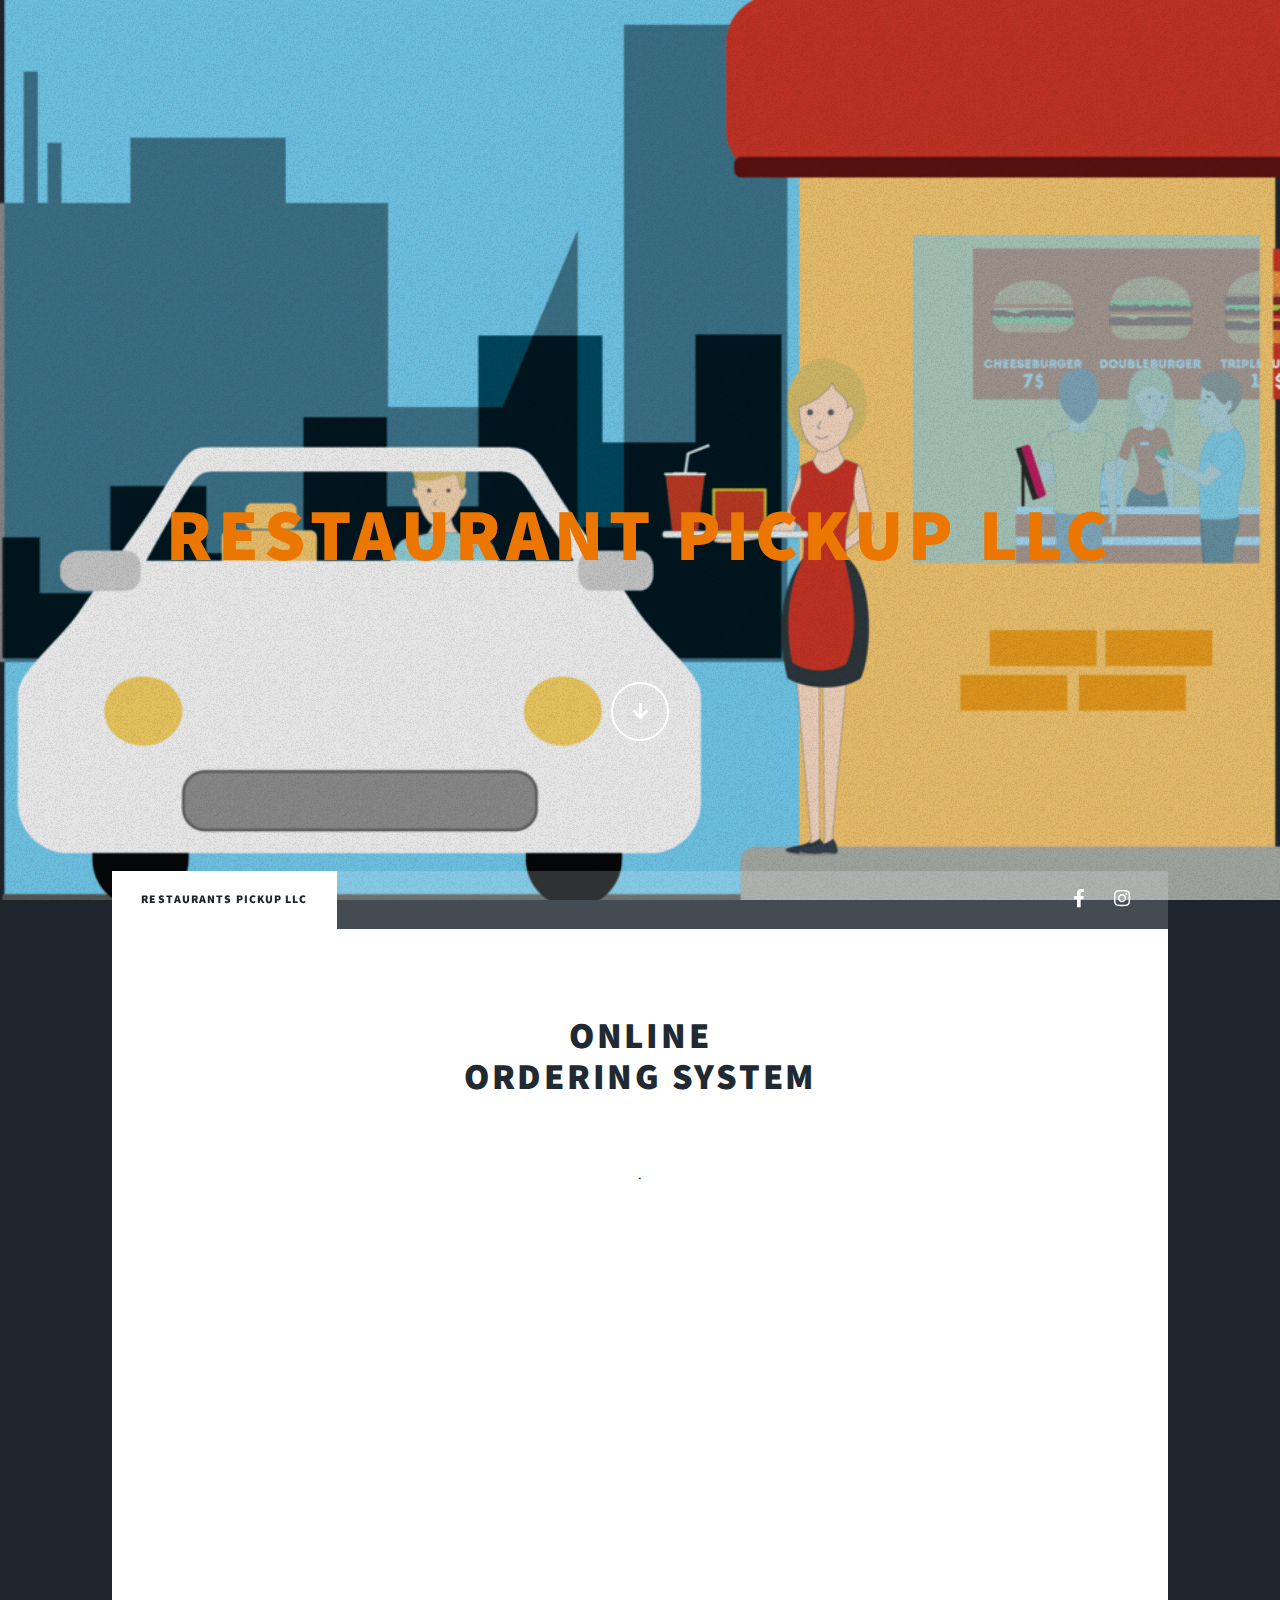
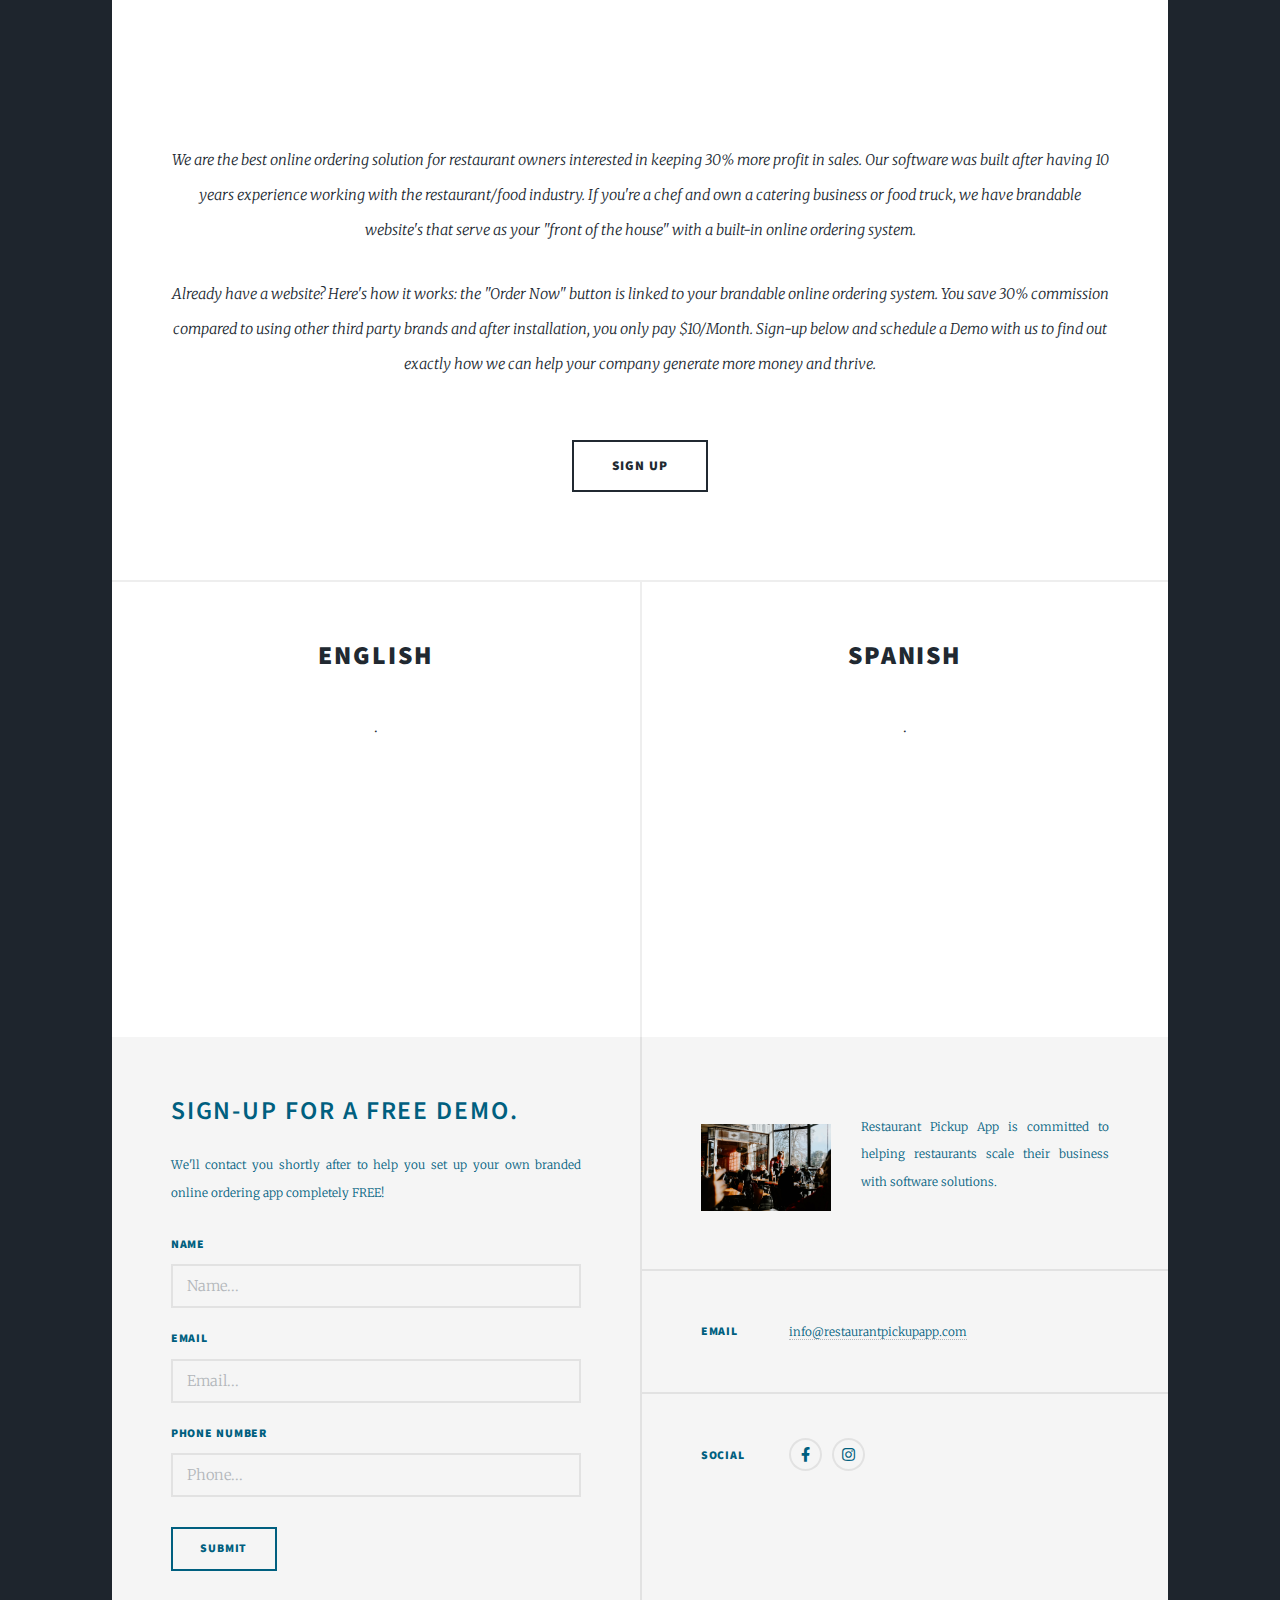
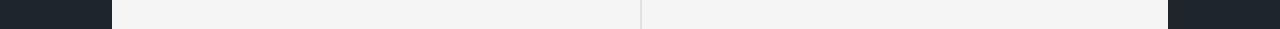
<file: index.html>
<!DOCTYPE HTML>

<html>
	<head>
		<title>Online ordering system - Restaurant Pickup LLC</title>
		<link rel="shortcut icon" type="image/png" href="images/INWRSlogo.png"/>
		<link rel="stylesheet" href="https://cdnjs.cloudflare.com/ajax/libs/font-awesome/4.7.0/css/font-awesome.min.css">
		<meta charset="utf-8" />
		<meta name="viewport" content="width=device-width, initial-scale=1, user-scalable=no" />
		<meta name="description" content="Online ordering system for chefs, restaurants, food trucks, catering and meal prep" />
		<meta name="keywords" content="food, ordering, website, application, restaurant, pickup, delevery, chef, catering, bar" />
		<meta name="author" content="restaurantpickupapp.com" />
		<link rel="stylesheet" href="assets/css/main.css" />
		<noscript><link rel="stylesheet" href="assets/css/noscript.css" /></noscript>
	</head>
	<body class="is-preload">

		<!-- Wrapper -->
			<div id="wrapper" class="fade-in">


				<!-- Intro -->
					<div id="intro">
						<h1>Restaurant Pickup LLC</h1>
						<p><strong></strong> <br />
						
						<ul class="actions">
							<li><a href="#header" class="button icon solid solo fa-arrow-down scrolly">Continue</a></li>
						</ul>
					</div>

				<!-- Header -->
					<header id="header">
						<a href="#" class="logo">Restaurant Pickup LLC</a>
					</header>

				<!-- Nav -->
					<nav id="nav">
						<ul class="links">
							<li class="active"><a href="index.html">Restaurants Pickup LLC</a></li>
						</ul>
						<ul class="icons">
							<li><a href="https://www.facebook.com/restaurantpickupapp" class="icon brands alt fa-facebook-f"><span class="label">Facebook</span></a></li>
							<li><a href="https://www.instagram.com/restaurantpickupapp" class="icon brands fa-instagram"><span class="label">Instagram</span></a></li>
						</ul>
					</nav>

				<!-- Main -->
					<div id="main">

						<!-- Featured Post -->
							<article class="post featured">
								<header class="major">
									<h2>Online<br /> ordering system
								</h2>
								</header>
								<a href="#" class="image main">
									<div class="iframe-container">.
										<iframe width="560" height="315" src="https://www.youtube.com/embed/Ceo6n5yYkn0" frameborder="0" allow="accelerometer; autoplay; clipboard-write; encrypted-media; gyroscope; picture-in-picture" allowfullscreen></iframe></div>
								</a>
								<header class="major">
									<p>We are the best online ordering solution for restaurant owners interested in keeping 30% more profit in sales. Our software was built after having 10 years experience working with the restaurant/food industry. If you're a chef and own a catering business or food truck, we have brandable website's that serve as your "front of the house" with a built-in online ordering system. </p>
									<p>Already have a website? Here's how it works: the "Order Now" button is linked to your brandable online ordering system. You save 30% commission compared to using other third party brands and after installation, you only pay $10/Month. Sign-up below and schedule a Demo with us to find out exactly how we can help your company generate more money and thrive.</p>
								</header>
								<ul class="actions special">						
									<li><a href="#footer" class="button large">Sign Up</a></li>
								</ul>
							</article>

							<!-- Posts -->
								<section class="posts">
									<!-- <article>
										<header>
											<h2><a>Restaurants</a></h2>
										</header>
										<a class="image fit">
											<div class="iframe-container">.
												<iframe width="560" height="315" src="https://www.youtube.com/embed/r3ESir6LDJ8" frameborder="0" allow="accelerometer; autoplay; clipboard-write; encrypted-media; gyroscope; picture-in-picture" allowfullscreen></iframe>	
											</div>
										</a>
										<p>Take advantage of having your customer's data and built-in marketing to help grow your busniness.</p>
									
									</article>
									<article>
										<header>
											<h2><a>Food trucks</a></h2>
										</header>
										<a class="image fit">
											<div class="iframe-container">.
												<iframe width="560" height="315" src="https://www.youtube.com/embed/I6LwbJ55ARw" frameborder="0" allow="accelerometer; autoplay; clipboard-write; encrypted-media; gyroscope; picture-in-picture" allowfullscreen></iframe>
											</div>
										</a>
										<p>After installation you only pay $10/month. Installation = $300 and you can split the payments if you like.</p>
									
									</article> -->
						
								<article>
									<header>
										<h2><a>English</a></h2>
									</header>
									<a class="image fit">
										<div class="iframe-container">.
											<iframe width="560" height="315" src="https://www.youtube.com/embed/OdkAb7AVw3I" frameborder="0" allow="accelerometer; autoplay; clipboard-write; encrypted-media; gyroscope; picture-in-picture" allowfullscreen></iframe>
										</div>
									</a>
									<p></p>
								
								</article>
								<article>
									<header>
										<h2><a>Spanish<br />
											</a></h2>
									</header>
									<a class="image fit">
										<div class="iframe-container">.
											<iframe width="560" height="315" src="https://www.youtube.com/embed/ADpeQBrkCaY" frameborder="0" allow="accelerometer; autoplay; clipboard-write; encrypted-media; gyroscope; picture-in-picture" allowfullscreen></iframe>									
										</div>
									</a>
									
									<p></p>
								
								</article>
							</section>
					</div> 


					<!-- Footer -->
					<footer id="footer">
						<section>
							<form id="gform" name="gform" target="hidden_iframe" onsubmit= "submitted=true;" action='https://docs.google.com/forms/d/e/1FAIpQLScBJU0Ikf1WkxAz5G33LZy2Zryct2dKXQKLx4pwTc5-WqNd6w/formResponse?'>
								<h2><strong>Sign-up for a FREE demo.</br></strong></h2>
										<p>We'll contact you shortly after to help you set up your own branded online ordering app completely FREE!</p>
								<div class="fields">
									<div class="field">
										<label for="entry.835926398">Name</label>
										<input required placeholder="Name..." type="text" name="entry.835926398" id="entry.835926398" class="form-control" />
									</div>
									<div class="field">
										<label for="entry.1743553409">Email</label>
										<input required placeholder="Email..." type="text" name="entry.1743553409" id="entry.1743553409" class="form-control" />
									</div>
									<div class="field">
										<label for="entry.111043534">Phone Number</label>
										<input required placeholder="Phone..." type="text" name="entry.111043534" id="entry.111043534" class="form-control" />
									</div>
								
								</div>
								<ul class="actions">
									<li><input type="submit" name="" value="submit" class="form-control submit"/></li>
								</ul>
							</form>
						</section>
						<section class="split contact">
							<section class="alt">
							
								<section>
									
									<h2></h2>
									<p><span class="image left"><img src="images/INWRestaurant.jpg" alt="" /></span>
										Restaurant Pickup App is committed to helping restaurants scale their business with software solutions. 
									</p>
									
							</section>

							</section>
					
							<section>
								<h3>Email</h3>
										<p><a href = "mailto:info@restaurantpickupapp.com?subject = Feedback&body = Message">
											info@restaurantpickupapp.com
											</a></p>
							</section>
							<section>
								<h3>Social</h3>
								<ul class="icons alt">
									<li><a href="https://www.facebook.com/restaurantpickupapp" class="icon brands alt fa-facebook-f"><span class="label">Facebook</span></a></li>
									<li><a href="https://www.instagram.com/restaurantpickupapp" class="icon brands alt fa-instagram"><span class="label">Instagram</span></a></li>
								</ul>
							</section>
						</section>
					</footer>
			</div>
							<!-- Load Facebook SDK for JavaScript -->
							<div id="fb-root"></div>
							<script>
								window.fbAsyncInit = function() {
								FB.init({
									xfbml            : true,
									version          : 'v9.0'
								});
								};

								(function(d, s, id) {
								var js, fjs = d.getElementsByTagName(s)[0];
								if (d.getElementById(id)) return;
								js = d.createElement(s); js.id = id;
								js.src = 'https://connect.facebook.net/en_US/sdk/xfbml.customerchat.js';
								fjs.parentNode.insertBefore(js, fjs);
							}(document, 'script', 'facebook-jssdk'));</script>

							<!-- Your Chat Plugin code -->
							<div class="fb-customerchat"
								attribution=setup_tool
								page_id="100579081805195"
						theme_color="#ec7700"
						logged_in_greeting="Hi! We build custom ordering applications for restaurants."
						logged_out_greeting="Hi! We build custom ordering applications for restaurants.">
							</div>

		<!-- Scripts -->
			<iframe name="hidden_iframe" id="hidden_iframe" style="display:none;" onload="if(submitted){}"></iframe>
			<script  
			src="https://code.jquery.com/jquery-3.5.1.min.js"
			integrity="sha256-9/aliU8dGd2tb6OSsuzixeV4y/faTqgFtohetphbbj0="
			crossorigin="anonymous"></script>
			<script type="text/javascript">
				var submitted = false;
			
			</script>
				<script type="text/javascript">
					$('#gform').on('submit', function(e){
						$('#gform *').fadeOut(2000);
						$('#gform').prepend('Thank you for your submission! A representitive will be in contact with you shortly.');
					});
				</script>
			<script src="assets/js/jquery.min.js"></script>
			<script src="assets/js/jquery.scrollex.min.js"></script>
			<script src="assets/js/jquery.scrolly.min.js"></script>
			<script src="assets/js/browser.min.js"></script>
			<script src="assets/js/breakpoints.min.js"></script>
			<script src="assets/js/util.js"></script>
			<script src="assets/js/main.js"></script>

	</body>
</html>
</file>
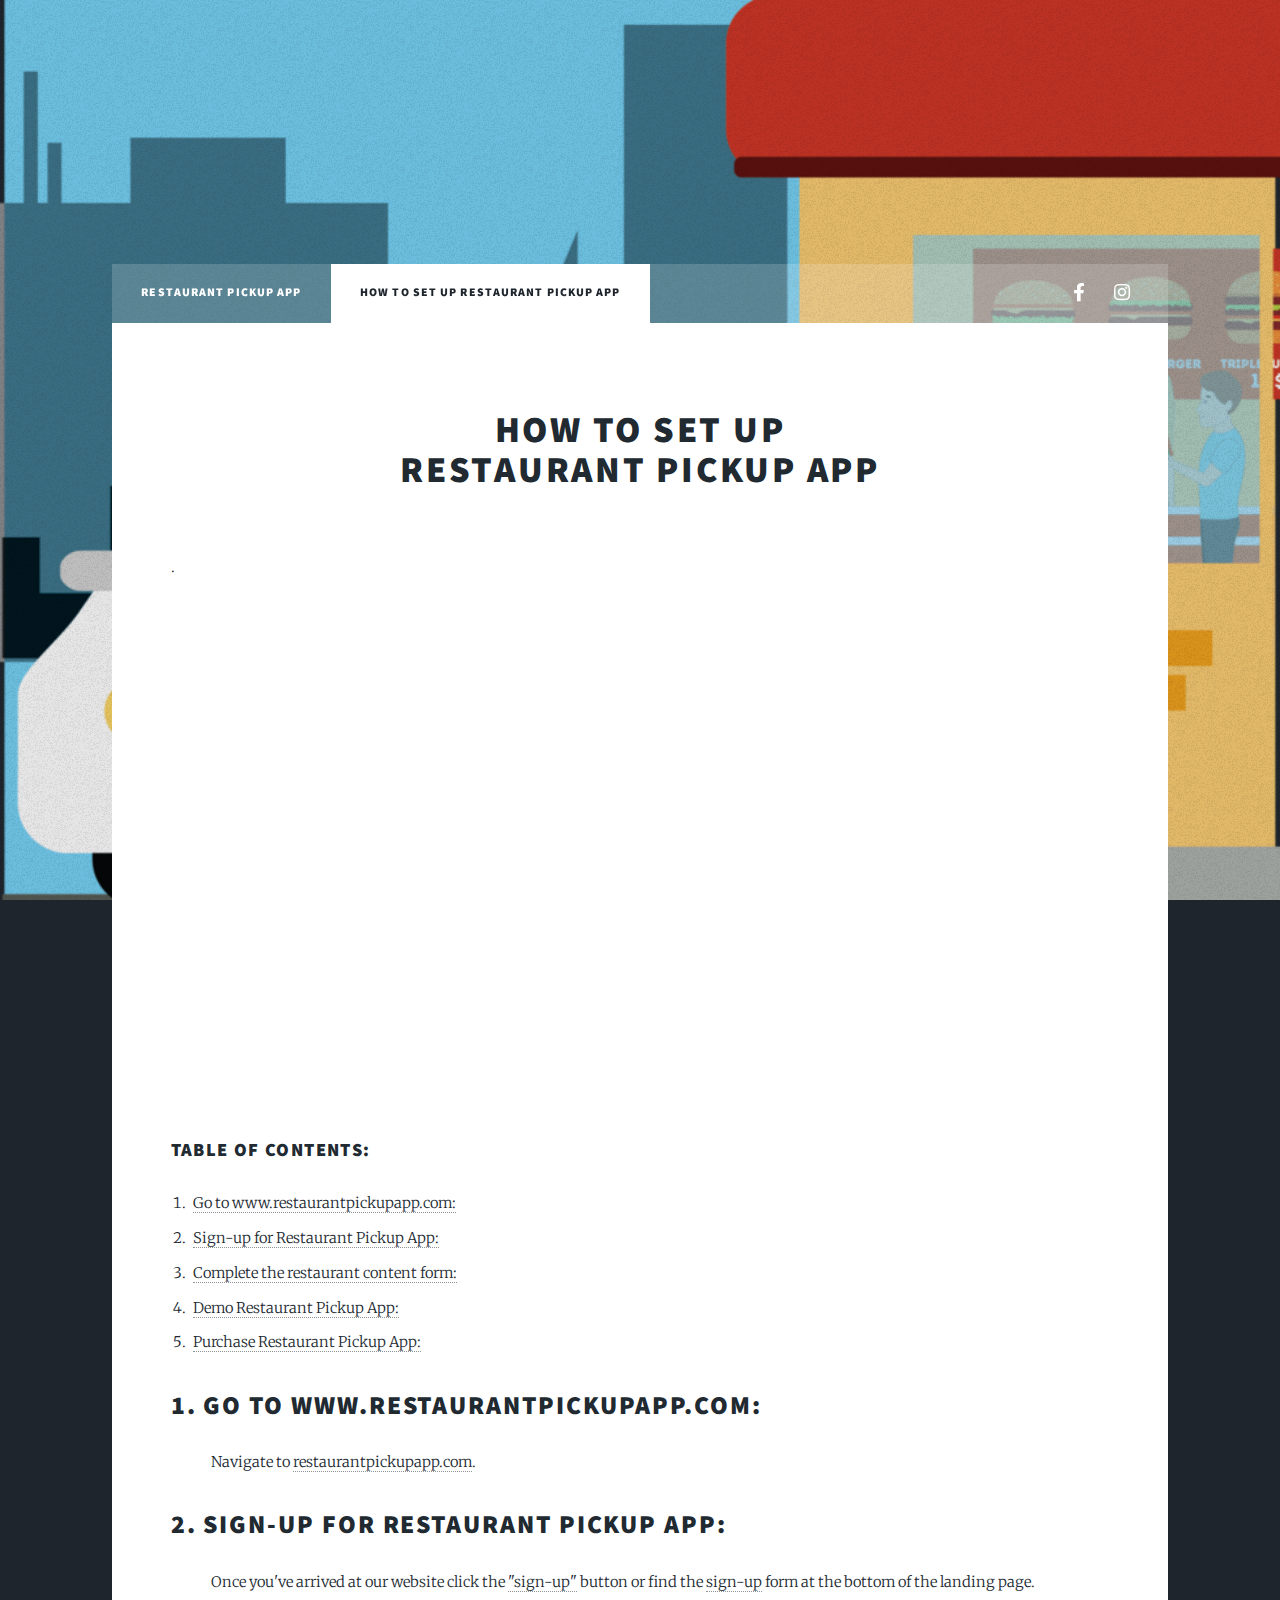
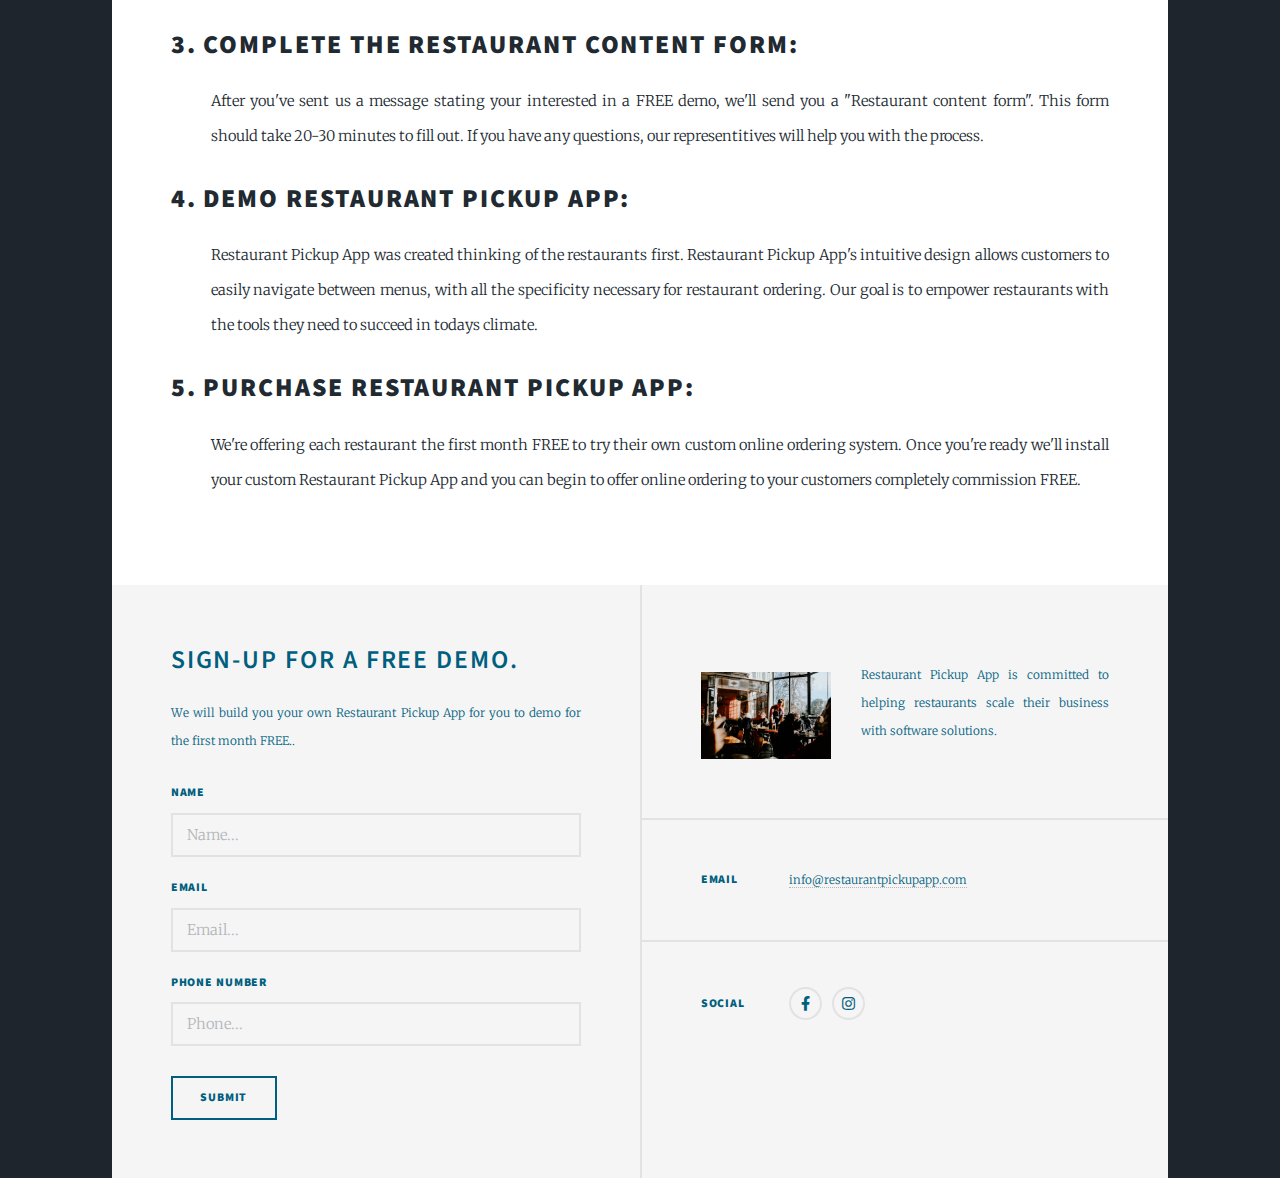
<file: Onboarding/index.html>
<!DOCTYPE HTML>
<!--
	Massively by HTML5 UP
	html5up.net | @ajlkn
	Free for personal and commercial use under the CCA 3.0 license (html5up.net/license)
-->
<html>
	<head>
		<title>Restaurant Pickup App</title>
		<link rel="shortcut icon" type="image/png" href="../images/INWRSlogo.png"/>
		<meta charset="utf-8" />
		<meta name="viewport" content="width=device-width, initial-scale=1, user-scalable=no" />
		<meta name="description" content="We will build you a Restaurant online ordering system to demo for a month FREE!">
		<meta name="keywords" content="Restaurant, Ordering, Websites, POS">
		<link rel="stylesheet" href="../assets/css/main.css" />
		<noscript><link rel="stylesheet" href="../assets/css/noscript.css" /></noscript>
	</head>
	<body class="is-preload">
		<!-- Wrapper -->
			<div id="wrapper">
				<!-- Header -->
					<header id="header">
						<a href="/index.html" class="logo">Restaurant Pickup App</a>
					</header>
				<!-- Nav -->
				<nav id="nav">
					<ul class="links">
						<li ><a href="../index.html">Restaurant Pickup App</a></li>
						<li class="active"><a href="">How to set up restaurant pickup app</a></li>
						
					</ul>
					<ul class="icons">
						<li><a href="https://www.facebook.com/restaurantpickupapp" class="icon brands alt fa-facebook-f"><span class="label">Facebook</span></a></li>
						<li><a href="https://www.instagram.com/restaurantpickupapp" class="icon brands fa-instagram"><span class="label">Instagram</span></a></li>
					</ul>
				</nav>
				<!-- Main -->
					<div id="main">
						<!-- Post -->
							<section class="post">
								<header class="major">
									<h1>How to set up <br />
									Restaurant Pickup APP</h1>
								</header>
								<a href="#" class="image main">
									<div class="iframe-container">.
										<iframe width="560" height="315" src="https://www.youtube.com/embed/2W0aegSYDOc" frameborder="0" allow="accelerometer; autoplay; clipboard-write; encrypted-media; gyroscope; picture-in-picture" allowfullscreen></iframe></iframe>	
									</div>
								</a>
								<!-- Text stuff -->
									<!-- <h2>Let's get started</h2> -->
									<div class="col-6 col-12-small">
										<h3>Table of Contents:</h3>
										<ol>
											<li><a href="#one">Go to www.restaurantpickupapp.com:</a></li>
											<li><a href="#two">Sign-up for Restaurant Pickup App:</a></li>
											<li><a href="#three">Complete the restaurant content form:</a></li>
											<li><a href="#four">Demo Restaurant Pickup App:</a></li>									
											<li><a href="#five">Purchase Restaurant Pickup App:</a></li>	
										</ol>
									</div>
									<header id="one">
										<h2>1. Go to www.restaurantpickupapp.com:</h2>
									</header>
									<p style="margin-left: 40px">Navigate to <a href="https://www.restaurantpickupapp.com" >restaurantpickupapp.com</a>.</p>
									<!-- <p>Let us know you're interested in a FREE Demo by sending us an email to <a href = "mailto:info@inwrs.com?subject = Feedback&body = Message">
										info@inwrs.com</a> or our <a href="#gform" >Sign-up Form.</a>
										</a> </p> -->
									<header id="two">
										<h2>2. Sign-up for Restaurant Pickup App:</h2>
									</header>
									<p style="margin-left: 40px">Once you've arrived at our website click the <a href="#footer" >"sign-up"</a>  button or find the <a href="#footer" > sign-up</a> form at the bottom of the landing page.</p>
									<header id="three">
										<h2>3. Complete the restaurant content form:</h2>
									</header>
									<p style="margin-left: 40px">After you've sent us a message stating your interested in a FREE demo, we'll send you a "Restaurant content form". This form should take 20-30 minutes to fill out. If you have any questions, our representitives will help you with the process.</p>
									<header id="four">
										<h2>4. Demo Restaurant Pickup App:</h2>
									</header>
									<p style="margin-left: 40px">Restaurant Pickup App
										was created thinking of the restaurants first. Restaurant Pickup App's intuitive design allows customers to easily navigate between menus, with all the specificity necessary for restaurant ordering. Our goal is to empower restaurants with the tools they need to succeed in todays climate.</p>
									<header id="five">
										<h2>5. Purchase Restaurant Pickup App:</h2>
									</header>
									<p style="margin-left: 40px">We're offering each restaurant the first month FREE to try their own custom online ordering system. Once you're ready we'll install your custom Restaurant Pickup App and you can begin to offer online ordering to your customers completely commission FREE.</p>
								</section>
					</div>
						<!-- Footer -->
						<footer id="footer">
							<section>
								<form id="gform" name="gform" target="hidden_iframe" onsubmit= "submitted=true;" action='https://docs.google.com/forms/d/e/1FAIpQLScBJU0Ikf1WkxAz5G33LZy2Zryct2dKXQKLx4pwTc5-WqNd6w/formResponse?'>
									<h2><strong>Sign-up for a FREE demo.</br></strong></h2>
											<p>We will build you your own Restaurant Pickup App for you to demo for the first month FREE..</p>
									<div class="fields">
										<div class="field">
											<label for="entry.835926398">Name</label>
											<input required placeholder="Name..." type="text" name="entry.835926398" id="entry.835926398" class="form-control" />
										</div>
										<div class="field">
											<label for="entry.1743553409">Email</label>
											<input required placeholder="Email..." type="text" name="entry.1743553409" id="entry.1743553409" class="form-control" />
										</div>
										<div class="field">
											<label for="entry.111043534">Phone Number</label>
											<input required placeholder="Phone..." type="text" name="entry.111043534" id="entry.111043534" class="form-control" />
										</div>
									
									</div>
									<ul class="actions">
										<li><input type="submit" name="" value="submit" class="form-control submit"/></li>
									</ul>
								</form>
							</section>
							<section class="split contact">
								<section class="alt">
								
									<section>
										
										<h2></h2>
										<p><span class="image left"><img src="../images/INWRestaurant.jpg" alt="" /></span>
											Restaurant Pickup App is committed to helping restaurants scale their business with software solutions. 
										</p>										
								</section>	
								</section>						
								<section>
									<h3>Email</h3>
											<p><a href = "mailto:info@inwrs.com?subject = Feedback&body = Message">
												info@restaurantpickupapp.com
											</a></p>
								</section>
								<section>
									<h3>Social</h3>
									<ul class="icons alt">
										<li><a href="https://www.facebook.com/restaurantpickupapp" class="icon brands alt fa-facebook-f"><span class="label">Facebook</span></a></li>
							<li><a href="https://www.instagram.com/restaurantpickupapp" class="icon brands fa-instagram"><span class="label">Instagram</span></a></li>
									</ul>
								</section>
							</section>
			
						</footer>
				</div>	
								<!-- Load Facebook SDK for JavaScript -->
								<div id="fb-root"></div>
								<script>
									window.fbAsyncInit = function() {
									FB.init({
										xfbml            : true,
										version          : 'v9.0'
									});
									};
	
									(function(d, s, id) {
									var js, fjs = d.getElementsByTagName(s)[0];
									if (d.getElementById(id)) return;
									js = d.createElement(s); js.id = id;
									js.src = 'https://connect.facebook.net/en_US/sdk/xfbml.customerchat.js';
									fjs.parentNode.insertBefore(js, fjs);
								}(document, 'script', 'facebook-jssdk'));</script>
	
								<!-- Your Chat Plugin code -->
								<div class="fb-customerchat"
									attribution=setup_tool
									page_id="100579081805195"
							theme_color="#ec7700"
							logged_in_greeting="Hi! We build custom ordering applications for restaurants."
							logged_out_greeting="Hi! We build custom ordering applications for restaurants.">
								</div>
			<!-- Scripts -->
				<iframe name="hidden_iframe" id="hidden_iframe" style="display:none;" onload="if(submitted){}"></iframe>
				<script  
				src="https://code.jquery.com/jquery-3.5.1.min.js"
				integrity="sha256-9/aliU8dGd2tb6OSsuzixeV4y/faTqgFtohetphbbj0="
				crossorigin="anonymous"></script>
				<script type="text/javascript">
					var submitted = false;
				
				</script>
					<script type="text/javascript">
						$('#gform').on('submit', function(e){
							$('#gform *').fadeOut(2000);
							$('#gform').prepend('Thank you for your submission! A representitive will be in contact with you shortly.');
						});
					</script>
				<script src="../assets/js/jquery.min.js"></script>
				<script src="../assets/js/jquery.scrollex.min.js"></script>
				<script src="../assets/js/jquery.scrolly.min.js"></script>
				<script src="../assets/js/browser.min.js"></script>
				<script src="../assets/js/breakpoints.min.js"></script>
				<script src="../assets/js/util.js"></script>
				<script src="../assets/js/main.js"></script>
	
		</body>
</html>
</file>
<file: assets/css/main.css>
@import url(fontawesome-all.min.css);
@import url("https://fonts.googleapis.com/css?family=Merriweather:300,700,300italic,700italic|Source+Sans+Pro:900");

/*
	Massively by HTML5 UP
	html5up.net | @ajlkn
	Free for personal and commercial use under the CCA 3.0 license (html5up.net/license)
*/

html, body, div, span, applet, object,
iframe, h1, h2, h3, h4, h5, h6, p, blockquote,
pre, a, abbr, acronym, address, big, cite,
code, del, dfn, em, img, ins, kbd, q, s, samp,
small, strike, strong, sub, sup, tt, var, b,
u, i, center, dl, dt, dd, ol, ul, li, fieldset,
form, label, legend, table, caption, tbody,
tfoot, thead, tr, th, td, article, aside,
canvas, details, embed, figure, figcaption,
footer, header, hgroup, menu, nav, output, ruby,
section, summary, time, mark, audio, video {
	margin: 0;
	padding: 0;
	border: 0;
	font-size: 100%;
	font: inherit;
	vertical-align: baseline;}

article, aside, details, figcaption, figure,
footer, header, hgroup, menu, nav, section {
	display: block;}

body {
	line-height: 1;
}


ol, ul {
	list-style: none;
}

blockquote, q {
	quotes: none;
}

	blockquote:before, blockquote:after, q:before, q:after {
		content: '';
		content: none;
	}

table {
	border-collapse: collapse;
	border-spacing: 0;
}

body {
	-webkit-text-size-adjust: none;
}

mark {
	background-color: transparent;
	color: inherit;
}

input::-moz-focus-inner {
	border: 0;
	padding: 0;
}

input, select, textarea {
	-moz-appearance: none;
	-webkit-appearance: none;
	-ms-appearance: none;
	appearance: none;
}

/* Basic */

	@-ms-viewport {
		width: device-width;
	}

	body {
		-ms-overflow-style: scrollbar;
	}

	@media screen and (max-width: 480px) {

		html, body {
			min-width: 320px;
		}

	}

	html {
		box-sizing: border-box;
	}

	*, *:before, *:after {
		box-sizing: inherit;
	}

	body {
		background-color: #1e252d;
	}

		body.is-preload *, body.is-preload *:before, body.is-preload *:after {
			-moz-animation: none !important;
			-webkit-animation: none !important;
			-ms-animation: none !important;
			animation: none !important;
			-moz-transition: none !important;
			-webkit-transition: none !important;
			-ms-transition: none !important;
			transition: none !important;
		}

/* Type */

	html {
		font-size: 16pt;
	}

		@media screen and (max-width: 1680px) {

			html {
				font-size: 12pt;
			}

		}

		@media screen and (max-width: 1280px) {

			html {
				font-size: 11pt;
			}

		}

		@media screen and (max-width: 360px) {

			html {
				font-size: 10pt;
			}

		}

	body {
		color: #212931;
	}

	body, input, select, textarea {
		font-family: "Merriweather", Georgia, serif;
		font-weight: 300;
		font-size: 1rem;
		line-height: 2.375;
	}

	a {
		-moz-transition: color 0.2s ease-in-out, background-color 0.2s ease-in-out, border-color 0.2s ease-in-out, box-shadow 0.2s ease-in-out;
		-webkit-transition: color 0.2s ease-in-out, background-color 0.2s ease-in-out, border-color 0.2s ease-in-out, box-shadow 0.2s ease-in-out;
		-ms-transition: color 0.2s ease-in-out, background-color 0.2s ease-in-out, border-color 0.2s ease-in-out, box-shadow 0.2s ease-in-out;
		transition: color 0.2s ease-in-out, background-color 0.2s ease-in-out, border-color 0.2s ease-in-out, box-shadow 0.2s ease-in-out;
		border-bottom: dotted 1px;
		text-decoration: none;
	}

		a:hover {
			border-bottom-color: transparent;
		}

	strong, b {
		font-weight: 600;
	}

	em, i {
		font-style: italic;
	}

	p {
		text-align: justify;
		margin: 0 0 2rem 0;
	}

	h1, h2, h3, h4, h5, h6 {
		font-family: "Source Sans Pro", Helvetica, sans-serif;
		font-weight: 900;
		line-height: 1.5;
		letter-spacing: 0.075em;
		text-transform: uppercase;
		margin: 0 0 1rem 0;
	}

		h1 a, h2 a, h3 a, h4 a, h5 a, h6 a {
			border-bottom: 0;
			color: inherit;
			text-decoration: none;
		}

	h1 {
		font-size: 4rem;
		line-height: 1.1;
		margin: 0 0 2rem 0;
	}

	h2 {
		font-size: 1.75rem;
		line-height: 1.3;
		margin: 0 0 1.5rem 0;
	}

	h3 {
		font-size: 1.25rem;
		margin: 0 0 1.5rem 0;
	}

	h4 {
		font-size: 1rem;
	}

	h5 {
		font-size: 0.9rem;
	}

	h6 {
		font-size: 0.8rem;
	}

	sub {
		font-size: 0.8rem;
		position: relative;
		top: 0.5rem;
	}

	sup {
		font-size: 0.8rem;
		position: relative;
		top: -0.5rem;
	}

	blockquote {
		border-left: solid 4px;
		font-style: italic;
		margin: 0 0 2rem 0;
		padding: 0.5rem 0 0.5rem 2rem;
	}

	code {
		border: solid 2px;
		font-family: "Courier New", monospace;
		font-size: 0.9rem;
		margin: 0 0.25rem;
		padding: 0.25rem 0.65rem;
	}

	pre {
		-webkit-overflow-scrolling: touch;
		font-family: "Courier New", monospace;
		font-size: 0.9rem;
		margin: 0 0 2rem 0;
	}

		pre code {
			display: block;
			line-height: 1.75;
			padding: 1rem 1.5rem;
			overflow-x: auto;
		}

	hr {
		border: 0;
		border-bottom: solid 2px;
		margin: 3rem 0;
	}

		hr.major {
			margin: 5rem 0;
		}

	.align-left {
		text-align: left;
	}

	.align-center {
		text-align: center;
	}

	.align-right {
		text-align: right;
	}

	input, select, textarea {
		color: #212931;
	}

	a {
		color: #212931;
		border-bottom-color: rgba(33, 41, 49, 0.5);
	}

		a:hover {
			border-bottom-color: transparent;
			color: #EC7700 !important;
		}

	strong, b {
		color: #212931;
	}

	h1, h2, h3, h4, h5, h6 {
		color: #212931;
	}

	blockquote {
		border-left-color: #eeeeee;
	}

	code {
		background: rgba(220, 220, 220, 0.25);
		border-color: #eeeeee;
	}

	hr {
		border-bottom-color: #eeeeee;
	}

/* Row */

	.row {
		display: flex;
		flex-wrap: wrap;
		box-sizing: border-box;
		align-items: stretch;
	}

		.row > * {
			box-sizing: border-box;
		}

		.row.gtr-uniform > * > :last-child {
			margin-bottom: 0;
		}

		.row.aln-left {
			justify-content: flex-start;
		}

		.row.aln-center {
			justify-content: center;
		}

		.row.aln-right {
			justify-content: flex-end;
		}

		.row.aln-top {
			align-items: flex-start;
		}

		.row.aln-middle {
			align-items: center;
		}

		.row.aln-bottom {
			align-items: flex-end;
		}

		.row > .imp {
			order: -1;
		}

		.row > .col-1 {
			width: 8.33333%;
		}

		.row > .off-1 {
			margin-left: 8.33333%;
		}

		.row > .col-2 {
			width: 16.66667%;
		}

		.row > .off-2 {
			margin-left: 16.66667%;
		}

		.row > .col-3 {
			width: 25%;
		}

		.row > .off-3 {
			margin-left: 25%;
		}

		.row > .col-4 {
			width: 33.33333%;
		}

		.row > .off-4 {
			margin-left: 33.33333%;
		}

		.row > .col-5 {
			width: 41.66667%;
		}

		.row > .off-5 {
			margin-left: 41.66667%;
		}

		.row > .col-6 {
			width: 50%;
		}

		.row > .off-6 {
			margin-left: 50%;
		}

		.row > .col-7 {
			width: 58.33333%;
		}

		.row > .off-7 {
			margin-left: 58.33333%;
		}

		.row > .col-8 {
			width: 66.66667%;
		}

		.row > .off-8 {
			margin-left: 66.66667%;
		}

		.row > .col-9 {
			width: 75%;
		}

		.row > .off-9 {
			margin-left: 75%;
		}

		.row > .col-10 {
			width: 83.33333%;
		}

		.row > .off-10 {
			margin-left: 83.33333%;
		}

		.row > .col-11 {
			width: 91.66667%;
		}

		.row > .off-11 {
			margin-left: 91.66667%;
		}

		.row > .col-12 {
			width: 100%;
		}

		.row > .off-12 {
			margin-left: 100%;
		}

		.row.gtr-0 {
			margin-top: 0;
			margin-left: 0rem;
		}

			.row.gtr-0 > * {
				padding: 0 0 0 0rem;
			}

			.row.gtr-0.gtr-uniform {
				margin-top: 0rem;
			}

				.row.gtr-0.gtr-uniform > * {
					padding-top: 0rem;
				}

		.row.gtr-25 {
			margin-top: 0;
			margin-left: -0.375rem;
		}

			.row.gtr-25 > * {
				padding: 0 0 0 0.375rem;
			}

			.row.gtr-25.gtr-uniform {
				margin-top: -0.375rem;
			}

				.row.gtr-25.gtr-uniform > * {
					padding-top: 0.375rem;
				}

		.row.gtr-50 {
			margin-top: 0;
			margin-left: -0.75rem;
		}

			.row.gtr-50 > * {
				padding: 0 0 0 0.75rem;
			}

			.row.gtr-50.gtr-uniform {
				margin-top: -0.75rem;
			}

				.row.gtr-50.gtr-uniform > * {
					padding-top: 0.75rem;
				}

		.row {
			margin-top: 0;
			margin-left: -1.5rem;
		}

			.row > * {
				padding: 0 0 0 1.5rem;
			}

			.row.gtr-uniform {
				margin-top: -1.5rem;
			}

				.row.gtr-uniform > * {
					padding-top: 1.5rem;
				}

		.row.gtr-150 {
			margin-top: 0;
			margin-left: -2.25rem;
		}

			.row.gtr-150 > * {
				padding: 0 0 0 2.25rem;
			}

			.row.gtr-150.gtr-uniform {
				margin-top: -2.25rem;
			}

				.row.gtr-150.gtr-uniform > * {
					padding-top: 2.25rem;
				}

		.row.gtr-200 {
			margin-top: 0;
			margin-left: -3rem;
		}

			.row.gtr-200 > * {
				padding: 0 0 0 3rem;
			}

			.row.gtr-200.gtr-uniform {
				margin-top: -3rem;
			}

				.row.gtr-200.gtr-uniform > * {
					padding-top: 3rem;
				}

		@media screen and (max-width: 1680px) {

			.row {
				display: flex;
				flex-wrap: wrap;
				box-sizing: border-box;
				align-items: stretch;
			}

				.row > * {
					box-sizing: border-box;
				}

				.row.gtr-uniform > * > :last-child {
					margin-bottom: 0;
				}

				.row.aln-left {
					justify-content: flex-start;
				}

				.row.aln-center {
					justify-content: center;
				}

				.row.aln-right {
					justify-content: flex-end;
				}

				.row.aln-top {
					align-items: flex-start;
				}

				.row.aln-middle {
					align-items: center;
				}

				.row.aln-bottom {
					align-items: flex-end;
				}

				.row > .imp-xlarge {
					order: -1;
				}

				.row > .col-1-xlarge {
					width: 8.33333%;
				}

				.row > .off-1-xlarge {
					margin-left: 8.33333%;
				}

				.row > .col-2-xlarge {
					width: 16.66667%;
				}

				.row > .off-2-xlarge {
					margin-left: 16.66667%;
				}

				.row > .col-3-xlarge {
					width: 25%;
				}

				.row > .off-3-xlarge {
					margin-left: 25%;
				}

				.row > .col-4-xlarge {
					width: 33.33333%;
				}

				.row > .off-4-xlarge {
					margin-left: 33.33333%;
				}

				.row > .col-5-xlarge {
					width: 41.66667%;
				}

				.row > .off-5-xlarge {
					margin-left: 41.66667%;
				}

				.row > .col-6-xlarge {
					width: 50%;
				}

				.row > .off-6-xlarge {
					margin-left: 50%;
				}

				.row > .col-7-xlarge {
					width: 58.33333%;
				}

				.row > .off-7-xlarge {
					margin-left: 58.33333%;
				}

				.row > .col-8-xlarge {
					width: 66.66667%;
				}

				.row > .off-8-xlarge {
					margin-left: 66.66667%;
				}

				.row > .col-9-xlarge {
					width: 75%;
				}

				.row > .off-9-xlarge {
					margin-left: 75%;
				}

				.row > .col-10-xlarge {
					width: 83.33333%;
				}

				.row > .off-10-xlarge {
					margin-left: 83.33333%;
				}

				.row > .col-11-xlarge {
					width: 91.66667%;
				}

				.row > .off-11-xlarge {
					margin-left: 91.66667%;
				}

				.row > .col-12-xlarge {
					width: 100%;
				}

				.row > .off-12-xlarge {
					margin-left: 100%;
				}

				.row.gtr-0 {
					margin-top: 0;
					margin-left: 0rem;
				}

					.row.gtr-0 > * {
						padding: 0 0 0 0rem;
					}

					.row.gtr-0.gtr-uniform {
						margin-top: 0rem;
					}

						.row.gtr-0.gtr-uniform > * {
							padding-top: 0rem;
						}

				.row.gtr-25 {
					margin-top: 0;
					margin-left: -0.375rem;
				}

					.row.gtr-25 > * {
						padding: 0 0 0 0.375rem;
					}

					.row.gtr-25.gtr-uniform {
						margin-top: -0.375rem;
					}

						.row.gtr-25.gtr-uniform > * {
							padding-top: 0.375rem;
						}

				.row.gtr-50 {
					margin-top: 0;
					margin-left: -0.75rem;
				}

					.row.gtr-50 > * {
						padding: 0 0 0 0.75rem;
					}

					.row.gtr-50.gtr-uniform {
						margin-top: -0.75rem;
					}

						.row.gtr-50.gtr-uniform > * {
							padding-top: 0.75rem;
						}

				.row {
					margin-top: 0;
					margin-left: -1.5rem;
				}

					.row > * {
						padding: 0 0 0 1.5rem;
					}

					.row.gtr-uniform {
						margin-top: -1.5rem;
					}

						.row.gtr-uniform > * {
							padding-top: 1.5rem;
						}

				.row.gtr-150 {
					margin-top: 0;
					margin-left: -2.25rem;
				}

					.row.gtr-150 > * {
						padding: 0 0 0 2.25rem;
					}

					.row.gtr-150.gtr-uniform {
						margin-top: -2.25rem;
					}

						.row.gtr-150.gtr-uniform > * {
							padding-top: 2.25rem;
						}

				.row.gtr-200 {
					margin-top: 0;
					margin-left: -3rem;
				}

					.row.gtr-200 > * {
						padding: 0 0 0 3rem;
					}

					.row.gtr-200.gtr-uniform {
						margin-top: -3rem;
					}

						.row.gtr-200.gtr-uniform > * {
							padding-top: 3rem;
						}

		}

		@media screen and (max-width: 1280px) {

			.row {
				display: flex;
				flex-wrap: wrap;
				box-sizing: border-box;
				align-items: stretch;
			}

				.row > * {
					box-sizing: border-box;
				}

				.row.gtr-uniform > * > :last-child {
					margin-bottom: 0;
				}

				.row.aln-left {
					justify-content: flex-start;
				}

				.row.aln-center {
					justify-content: center;
				}

				.row.aln-right {
					justify-content: flex-end;
				}

				.row.aln-top {
					align-items: flex-start;
				}

				.row.aln-middle {
					align-items: center;
				}

				.row.aln-bottom {
					align-items: flex-end;
				}

				.row > .imp-large {
					order: -1;
				}

				.row > .col-1-large {
					width: 8.33333%;
				}

				.row > .off-1-large {
					margin-left: 8.33333%;
				}

				.row > .col-2-large {
					width: 16.66667%;
				}

				.row > .off-2-large {
					margin-left: 16.66667%;
				}

				.row > .col-3-large {
					width: 25%;
				}

				.row > .off-3-large {
					margin-left: 25%;
				}

				.row > .col-4-large {
					width: 33.33333%;
				}

				.row > .off-4-large {
					margin-left: 33.33333%;
				}

				.row > .col-5-large {
					width: 41.66667%;
				}

				.row > .off-5-large {
					margin-left: 41.66667%;
				}

				.row > .col-6-large {
					width: 50%;
				}

				.row > .off-6-large {
					margin-left: 50%;
				}

				.row > .col-7-large {
					width: 58.33333%;
				}

				.row > .off-7-large {
					margin-left: 58.33333%;
				}

				.row > .col-8-large {
					width: 66.66667%;
				}

				.row > .off-8-large {
					margin-left: 66.66667%;
				}

				.row > .col-9-large {
					width: 75%;
				}

				.row > .off-9-large {
					margin-left: 75%;
				}

				.row > .col-10-large {
					width: 83.33333%;
				}

				.row > .off-10-large {
					margin-left: 83.33333%;
				}

				.row > .col-11-large {
					width: 91.66667%;
				}

				.row > .off-11-large {
					margin-left: 91.66667%;
				}

				.row > .col-12-large {
					width: 100%;
				}

				.row > .off-12-large {
					margin-left: 100%;
				}

				.row.gtr-0 {
					margin-top: 0;
					margin-left: 0rem;
				}

					.row.gtr-0 > * {
						padding: 0 0 0 0rem;
					}

					.row.gtr-0.gtr-uniform {
						margin-top: 0rem;
					}

						.row.gtr-0.gtr-uniform > * {
							padding-top: 0rem;
						}

				.row.gtr-25 {
					margin-top: 0;
					margin-left: -0.375rem;
				}

					.row.gtr-25 > * {
						padding: 0 0 0 0.375rem;
					}

					.row.gtr-25.gtr-uniform {
						margin-top: -0.375rem;
					}

						.row.gtr-25.gtr-uniform > * {
							padding-top: 0.375rem;
						}

				.row.gtr-50 {
					margin-top: 0;
					margin-left: -0.75rem;
				}

					.row.gtr-50 > * {
						padding: 0 0 0 0.75rem;
					}

					.row.gtr-50.gtr-uniform {
						margin-top: -0.75rem;
					}

						.row.gtr-50.gtr-uniform > * {
							padding-top: 0.75rem;
						}

				.row {
					margin-top: 0;
					margin-left: -1.5rem;
				}

					.row > * {
						padding: 0 0 0 1.5rem;
					}

					.row.gtr-uniform {
						margin-top: -1.5rem;
					}

						.row.gtr-uniform > * {
							padding-top: 1.5rem;
						}

				.row.gtr-150 {
					margin-top: 0;
					margin-left: -2.25rem;
				}

					.row.gtr-150 > * {
						padding: 0 0 0 2.25rem;
					}

					.row.gtr-150.gtr-uniform {
						margin-top: -2.25rem;
					}

						.row.gtr-150.gtr-uniform > * {
							padding-top: 2.25rem;
						}

				.row.gtr-200 {
					margin-top: 0;
					margin-left: -3rem;
				}

					.row.gtr-200 > * {
						padding: 0 0 0 3rem;
					}

					.row.gtr-200.gtr-uniform {
						margin-top: -3rem;
					}

						.row.gtr-200.gtr-uniform > * {
							padding-top: 3rem;
						}

		}

		@media screen and (max-width: 980px) {

			.row {
				display: flex;
				flex-wrap: wrap;
				box-sizing: border-box;
				align-items: stretch;
			}

				.row > * {
					box-sizing: border-box;
				}

				.row.gtr-uniform > * > :last-child {
					margin-bottom: 0;
				}

				.row.aln-left {
					justify-content: flex-start;
				}

				.row.aln-center {
					justify-content: center;
				}

				.row.aln-right {
					justify-content: flex-end;
				}

				.row.aln-top {
					align-items: flex-start;
				}

				.row.aln-middle {
					align-items: center;
				}

				.row.aln-bottom {
					align-items: flex-end;
				}

				.row > .imp-medium {
					order: -1;
				}

				.row > .col-1-medium {
					width: 8.33333%;
				}

				.row > .off-1-medium {
					margin-left: 8.33333%;
				}

				.row > .col-2-medium {
					width: 16.66667%;
				}

				.row > .off-2-medium {
					margin-left: 16.66667%;
				}

				.row > .col-3-medium {
					width: 25%;
				}

				.row > .off-3-medium {
					margin-left: 25%;
				}

				.row > .col-4-medium {
					width: 33.33333%;
				}

				.row > .off-4-medium {
					margin-left: 33.33333%;
				}

				.row > .col-5-medium {
					width: 41.66667%;
				}

				.row > .off-5-medium {
					margin-left: 41.66667%;
				}

				.row > .col-6-medium {
					width: 50%;
				}

				.row > .off-6-medium {
					margin-left: 50%;
				}

				.row > .col-7-medium {
					width: 58.33333%;
				}

				.row > .off-7-medium {
					margin-left: 58.33333%;
				}

				.row > .col-8-medium {
					width: 66.66667%;
				}

				.row > .off-8-medium {
					margin-left: 66.66667%;
				}

				.row > .col-9-medium {
					width: 75%;
				}

				.row > .off-9-medium {
					margin-left: 75%;
				}

				.row > .col-10-medium {
					width: 83.33333%;
				}

				.row > .off-10-medium {
					margin-left: 83.33333%;
				}

				.row > .col-11-medium {
					width: 91.66667%;
				}

				.row > .off-11-medium {
					margin-left: 91.66667%;
				}

				.row > .col-12-medium {
					width: 100%;
				}

				.row > .off-12-medium {
					margin-left: 100%;
				}

				.row.gtr-0 {
					margin-top: 0;
					margin-left: 0rem;
				}

					.row.gtr-0 > * {
						padding: 0 0 0 0rem;
					}

					.row.gtr-0.gtr-uniform {
						margin-top: 0rem;
					}

						.row.gtr-0.gtr-uniform > * {
							padding-top: 0rem;
						}

				.row.gtr-25 {
					margin-top: 0;
					margin-left: -0.375rem;
				}

					.row.gtr-25 > * {
						padding: 0 0 0 0.375rem;
					}

					.row.gtr-25.gtr-uniform {
						margin-top: -0.375rem;
					}

						.row.gtr-25.gtr-uniform > * {
							padding-top: 0.375rem;
						}

				.row.gtr-50 {
					margin-top: 0;
					margin-left: -0.75rem;
				}

					.row.gtr-50 > * {
						padding: 0 0 0 0.75rem;
					}

					.row.gtr-50.gtr-uniform {
						margin-top: -0.75rem;
					}

						.row.gtr-50.gtr-uniform > * {
							padding-top: 0.75rem;
						}

				.row {
					margin-top: 0;
					margin-left: -1.5rem;
				}

					.row > * {
						padding: 0 0 0 1.5rem;
					}

					.row.gtr-uniform {
						margin-top: -1.5rem;
					}

						.row.gtr-uniform > * {
							padding-top: 1.5rem;
						}

				.row.gtr-150 {
					margin-top: 0;
					margin-left: -2.25rem;
				}

					.row.gtr-150 > * {
						padding: 0 0 0 2.25rem;
					}

					.row.gtr-150.gtr-uniform {
						margin-top: -2.25rem;
					}

						.row.gtr-150.gtr-uniform > * {
							padding-top: 2.25rem;
						}

				.row.gtr-200 {
					margin-top: 0;
					margin-left: -3rem;
				}

					.row.gtr-200 > * {
						padding: 0 0 0 3rem;
					}

					.row.gtr-200.gtr-uniform {
						margin-top: -3rem;
					}

						.row.gtr-200.gtr-uniform > * {
							padding-top: 3rem;
						}

		}

		@media screen and (max-width: 736px) {

			.row {
				display: flex;
				flex-wrap: wrap;
				box-sizing: border-box;
				align-items: stretch;
			}

				.row > * {
					box-sizing: border-box;
				}

				.row.gtr-uniform > * > :last-child {
					margin-bottom: 0;
				}

				.row.aln-left {
					justify-content: flex-start;
				}

				.row.aln-center {
					justify-content: center;
				}

				.row.aln-right {
					justify-content: flex-end;
				}

				.row.aln-top {
					align-items: flex-start;
				}

				.row.aln-middle {
					align-items: center;
				}

				.row.aln-bottom {
					align-items: flex-end;
				}

				.row > .imp-small {
					order: -1;
				}

				.row > .col-1-small {
					width: 8.33333%;
				}

				.row > .off-1-small {
					margin-left: 8.33333%;
				}

				.row > .col-2-small {
					width: 16.66667%;
				}

				.row > .off-2-small {
					margin-left: 16.66667%;
				}

				.row > .col-3-small {
					width: 25%;
				}

				.row > .off-3-small {
					margin-left: 25%;
				}

				.row > .col-4-small {
					width: 33.33333%;
				}

				.row > .off-4-small {
					margin-left: 33.33333%;
				}

				.row > .col-5-small {
					width: 41.66667%;
				}

				.row > .off-5-small {
					margin-left: 41.66667%;
				}

				.row > .col-6-small {
					width: 50%;
				}

				.row > .off-6-small {
					margin-left: 50%;
				}

				.row > .col-7-small {
					width: 58.33333%;
				}

				.row > .off-7-small {
					margin-left: 58.33333%;
				}

				.row > .col-8-small {
					width: 66.66667%;
				}

				.row > .off-8-small {
					margin-left: 66.66667%;
				}

				.row > .col-9-small {
					width: 75%;
				}

				.row > .off-9-small {
					margin-left: 75%;
				}

				.row > .col-10-small {
					width: 83.33333%;
				}

				.row > .off-10-small {
					margin-left: 83.33333%;
				}

				.row > .col-11-small {
					width: 91.66667%;
				}

				.row > .off-11-small {
					margin-left: 91.66667%;
				}

				.row > .col-12-small {
					width: 100%;
				}

				.row > .off-12-small {
					margin-left: 100%;
				}

				.row.gtr-0 {
					margin-top: 0;
					margin-left: 0rem;
				}

					.row.gtr-0 > * {
						padding: 0 0 0 0rem;
					}

					.row.gtr-0.gtr-uniform {
						margin-top: 0rem;
					}

						.row.gtr-0.gtr-uniform > * {
							padding-top: 0rem;
						}

				.row.gtr-25 {
					margin-top: 0;
					margin-left: -0.375rem;
				}

					.row.gtr-25 > * {
						padding: 0 0 0 0.375rem;
					}

					.row.gtr-25.gtr-uniform {
						margin-top: -0.375rem;
					}

						.row.gtr-25.gtr-uniform > * {
							padding-top: 0.375rem;
						}

				.row.gtr-50 {
					margin-top: 0;
					margin-left: -0.75rem;
				}

					.row.gtr-50 > * {
						padding: 0 0 0 0.75rem;
					}

					.row.gtr-50.gtr-uniform {
						margin-top: -0.75rem;
					}

						.row.gtr-50.gtr-uniform > * {
							padding-top: 0.75rem;
						}

				.row {
					margin-top: 0;
					margin-left: -1.5rem;
				}

					.row > * {
						padding: 0 0 0 1.5rem;
					}

					.row.gtr-uniform {
						margin-top: -1.5rem;
					}

						.row.gtr-uniform > * {
							padding-top: 1.5rem;
						}

				.row.gtr-150 {
					margin-top: 0;
					margin-left: -2.25rem;
				}

					.row.gtr-150 > * {
						padding: 0 0 0 2.25rem;
					}

					.row.gtr-150.gtr-uniform {
						margin-top: -2.25rem;
					}

						.row.gtr-150.gtr-uniform > * {
							padding-top: 2.25rem;
						}

				.row.gtr-200 {
					margin-top: 0;
					margin-left: -3rem;
				}

					.row.gtr-200 > * {
						padding: 0 0 0 3rem;
					}

					.row.gtr-200.gtr-uniform {
						margin-top: -3rem;
					}

						.row.gtr-200.gtr-uniform > * {
							padding-top: 3rem;
						}

		}

		@media screen and (max-width: 480px) {

			.row {
				display: flex;
				flex-wrap: wrap;
				box-sizing: border-box;
				align-items: stretch;
			}

				.row > * {
					box-sizing: border-box;
				}

				.row.gtr-uniform > * > :last-child {
					margin-bottom: 0;
				}

				.row.aln-left {
					justify-content: flex-start;
				}

				.row.aln-center {
					justify-content: center;
				}

				.row.aln-right {
					justify-content: flex-end;
				}

				.row.aln-top {
					align-items: flex-start;
				}

				.row.aln-middle {
					align-items: center;
				}

				.row.aln-bottom {
					align-items: flex-end;
				}

				.row > .imp-xsmall {
					order: -1;
				}

				.row > .col-1-xsmall {
					width: 8.33333%;
				}

				.row > .off-1-xsmall {
					margin-left: 8.33333%;
				}

				.row > .col-2-xsmall {
					width: 16.66667%;
				}

				.row > .off-2-xsmall {
					margin-left: 16.66667%;
				}

				.row > .col-3-xsmall {
					width: 25%;
				}

				.row > .off-3-xsmall {
					margin-left: 25%;
				}

				.row > .col-4-xsmall {
					width: 33.33333%;
				}

				.row > .off-4-xsmall {
					margin-left: 33.33333%;
				}

				.row > .col-5-xsmall {
					width: 41.66667%;
				}

				.row > .off-5-xsmall {
					margin-left: 41.66667%;
				}

				.row > .col-6-xsmall {
					width: 50%;
				}

				.row > .off-6-xsmall {
					margin-left: 50%;
				}

				.row > .col-7-xsmall {
					width: 58.33333%;
				}

				.row > .off-7-xsmall {
					margin-left: 58.33333%;
				}

				.row > .col-8-xsmall {
					width: 66.66667%;
				}

				.row > .off-8-xsmall {
					margin-left: 66.66667%;
				}

				.row > .col-9-xsmall {
					width: 75%;
				}

				.row > .off-9-xsmall {
					margin-left: 75%;
				}

				.row > .col-10-xsmall {
					width: 83.33333%;
				}

				.row > .off-10-xsmall {
					margin-left: 83.33333%;
				}

				.row > .col-11-xsmall {
					width: 91.66667%;
				}

				.row > .off-11-xsmall {
					margin-left: 91.66667%;
				}

				.row > .col-12-xsmall {
					width: 100%;
				}

				.row > .off-12-xsmall {
					margin-left: 100%;
				}

				.row.gtr-0 {
					margin-top: 0;
					margin-left: 0rem;
				}

					.row.gtr-0 > * {
						padding: 0 0 0 0rem;
					}

					.row.gtr-0.gtr-uniform {
						margin-top: 0rem;
					}

						.row.gtr-0.gtr-uniform > * {
							padding-top: 0rem;
						}

				.row.gtr-25 {
					margin-top: 0;
					margin-left: -0.375rem;
				}

					.row.gtr-25 > * {
						padding: 0 0 0 0.375rem;
					}

					.row.gtr-25.gtr-uniform {
						margin-top: -0.375rem;
					}

						.row.gtr-25.gtr-uniform > * {
							padding-top: 0.375rem;
						}

				.row.gtr-50 {
					margin-top: 0;
					margin-left: -0.75rem;
				}

					.row.gtr-50 > * {
						padding: 0 0 0 0.75rem;
					}

					.row.gtr-50.gtr-uniform {
						margin-top: -0.75rem;
					}

						.row.gtr-50.gtr-uniform > * {
							padding-top: 0.75rem;
						}

				.row {
					margin-top: 0;
					margin-left: -1.5rem;
				}

					.row > * {
						padding: 0 0 0 1.5rem;
					}

					.row.gtr-uniform {
						margin-top: -1.5rem;
					}

						.row.gtr-uniform > * {
							padding-top: 1.5rem;
						}

				.row.gtr-150 {
					margin-top: 0;
					margin-left: -2.25rem;
				}

					.row.gtr-150 > * {
						padding: 0 0 0 2.25rem;
					}

					.row.gtr-150.gtr-uniform {
						margin-top: -2.25rem;
					}

						.row.gtr-150.gtr-uniform > * {
							padding-top: 2.25rem;
						}

				.row.gtr-200 {
					margin-top: 0;
					margin-left: -3rem;
				}

					.row.gtr-200 > * {
						padding: 0 0 0 3rem;
					}

					.row.gtr-200.gtr-uniform {
						margin-top: -3rem;
					}

						.row.gtr-200.gtr-uniform > * {
							padding-top: 3rem;
						}

		}

		@media screen and (max-width: 360px) {

			.row {
				display: flex;
				flex-wrap: wrap;
				box-sizing: border-box;
				align-items: stretch;
			}

				.row > * {
					box-sizing: border-box;
				}

				.row.gtr-uniform > * > :last-child {
					margin-bottom: 0;
				}

				.row.aln-left {
					justify-content: flex-start;
				}

				.row.aln-center {
					justify-content: center;
				}

				.row.aln-right {
					justify-content: flex-end;
				}

				.row.aln-top {
					align-items: flex-start;
				}

				.row.aln-middle {
					align-items: center;
				}

				.row.aln-bottom {
					align-items: flex-end;
				}

				.row > .imp-xxsmall {
					order: -1;
				}

				.row > .col-1-xxsmall {
					width: 8.33333%;
				}

				.row > .off-1-xxsmall {
					margin-left: 8.33333%;
				}

				.row > .col-2-xxsmall {
					width: 16.66667%;
				}

				.row > .off-2-xxsmall {
					margin-left: 16.66667%;
				}

				.row > .col-3-xxsmall {
					width: 25%;
				}

				.row > .off-3-xxsmall {
					margin-left: 25%;
				}

				.row > .col-4-xxsmall {
					width: 33.33333%;
				}

				.row > .off-4-xxsmall {
					margin-left: 33.33333%;
				}

				.row > .col-5-xxsmall {
					width: 41.66667%;
				}

				.row > .off-5-xxsmall {
					margin-left: 41.66667%;
				}

				.row > .col-6-xxsmall {
					width: 50%;
				}

				.row > .off-6-xxsmall {
					margin-left: 50%;
				}

				.row > .col-7-xxsmall {
					width: 58.33333%;
				}

				.row > .off-7-xxsmall {
					margin-left: 58.33333%;
				}

				.row > .col-8-xxsmall {
					width: 66.66667%;
				}

				.row > .off-8-xxsmall {
					margin-left: 66.66667%;
				}

				.row > .col-9-xxsmall {
					width: 75%;
				}

				.row > .off-9-xxsmall {
					margin-left: 75%;
				}

				.row > .col-10-xxsmall {
					width: 83.33333%;
				}

				.row > .off-10-xxsmall {
					margin-left: 83.33333%;
				}

				.row > .col-11-xxsmall {
					width: 91.66667%;
				}

				.row > .off-11-xxsmall {
					margin-left: 91.66667%;
				}

				.row > .col-12-xxsmall {
					width: 100%;
				}

				.row > .off-12-xxsmall {
					margin-left: 100%;
				}

				.row.gtr-0 {
					margin-top: 0;
					margin-left: 0rem;
				}

					.row.gtr-0 > * {
						padding: 0 0 0 0rem;
					}

					.row.gtr-0.gtr-uniform {
						margin-top: 0rem;
					}

						.row.gtr-0.gtr-uniform > * {
							padding-top: 0rem;
						}

				.row.gtr-25 {
					margin-top: 0;
					margin-left: -0.375rem;
				}

					.row.gtr-25 > * {
						padding: 0 0 0 0.375rem;
					}

					.row.gtr-25.gtr-uniform {
						margin-top: -0.375rem;
					}

						.row.gtr-25.gtr-uniform > * {
							padding-top: 0.375rem;
						}

				.row.gtr-50 {
					margin-top: 0;
					margin-left: -0.75rem;
				}

					.row.gtr-50 > * {
						padding: 0 0 0 0.75rem;
					}

					.row.gtr-50.gtr-uniform {
						margin-top: -0.75rem;
					}

						.row.gtr-50.gtr-uniform > * {
							padding-top: 0.75rem;
						}

				.row {
					margin-top: 0;
					margin-left: -1.5rem;
				}

					.row > * {
						padding: 0 0 0 1.5rem;
					}

					.row.gtr-uniform {
						margin-top: -1.5rem;
					}

						.row.gtr-uniform > * {
							padding-top: 1.5rem;
						}

				.row.gtr-150 {
					margin-top: 0;
					margin-left: -2.25rem;
				}

					.row.gtr-150 > * {
						padding: 0 0 0 2.25rem;
					}

					.row.gtr-150.gtr-uniform {
						margin-top: -2.25rem;
					}

						.row.gtr-150.gtr-uniform > * {
							padding-top: 2.25rem;
						}

				.row.gtr-200 {
					margin-top: 0;
					margin-left: -3rem;
				}

					.row.gtr-200 > * {
						padding: 0 0 0 3rem;
					}

					.row.gtr-200.gtr-uniform {
						margin-top: -3rem;
					}

						.row.gtr-200.gtr-uniform > * {
							padding-top: 3rem;
						}

		}

/* Box */

	.box {
		border: solid 2px;
		margin-bottom: 2rem;
		padding: 1.5rem;
	}

		.box > :last-child,
		.box > :last-child > :last-child,
		.box > :last-child > :last-child > :last-child {
			margin-bottom: 0;
		}

		.box.alt {
			border: 0;
			border-radius: 0;
			padding: 0;
		}

	.box {
		border-color: #eeeeee;
	}

/* Button */

	input[type="submit"],
	input[type="reset"],
	input[type="button"],
	button,
	.button {
		-moz-appearance: none;
		-webkit-appearance: none;
		-ms-appearance: none;
		appearance: none;
		-moz-transition: background-color 0.2s ease-in-out, box-shadow 0.2s ease-in-out, color 0.2s ease-in-out;
		-webkit-transition: background-color 0.2s ease-in-out, box-shadow 0.2s ease-in-out, color 0.2s ease-in-out;
		-ms-transition: background-color 0.2s ease-in-out, box-shadow 0.2s ease-in-out, color 0.2s ease-in-out;
		transition: background-color 0.2s ease-in-out, box-shadow 0.2s ease-in-out, color 0.2s ease-in-out;
		border: 0;
		border-radius: 0;
		cursor: pointer;
		display: inline-block;
		font-family: "Source Sans Pro", Helvetica, sans-serif;
		font-size: 0.8rem;
		font-weight: 900;
		letter-spacing: 0.075em;
		height: 3rem;
		line-height: 3rem;
		padding: 0 2rem;
		text-align: center;
		text-decoration: none;
		text-transform: uppercase;
		white-space: nowrap;
	}

		input[type="submit"].icon:before,
		input[type="reset"].icon:before,
		input[type="button"].icon:before,
		button.icon:before,
		.button.icon:before {
			margin-right: 0.5rem;
		}

		input[type="submit"].icon.solo,
		input[type="reset"].icon.solo,
		input[type="button"].icon.solo,
		button.icon.solo,
		.button.icon.solo {
			position: relative;
			width: 4rem;
			height: 4rem;
			line-height: 4rem;
			border-radius: 4rem;
			text-indent: 4rem;
			overflow: hidden;
			padding: 0;
			white-space: nowrap;
		}

			input[type="submit"].icon.solo:before,
			input[type="reset"].icon.solo:before,
			input[type="button"].icon.solo:before,
			button.icon.solo:before,
			.button.icon.solo:before {
				position: absolute;
				display: block;
				top: 0;
				left: 0;
				width: inherit;
				height: inherit;
				line-height: inherit;
				font-size: 1.25rem;
				margin-right: 0;
				text-align: center;
				text-indent: 0;
			}

		input[type="submit"].fit,
		input[type="reset"].fit,
		input[type="button"].fit,
		button.fit,
		.button.fit {
			width: 100%;
		}

		input[type="submit"].small,
		input[type="reset"].small,
		input[type="button"].small,
		button.small,
		.button.small {
			font-size: 0.7rem;
			height: 2.5rem;
			line-height: 2.5rem;
			padding: 0 1.5rem;
		}

		input[type="submit"].large,
		input[type="reset"].large,
		input[type="button"].large,
		button.large,
		.button.large {
			font-size: 0.9rem;
			height: 3.5rem;
			line-height: 3.5rem;
			padding: 0 2.75rem;
		}

		@media screen and (max-width: 980px) {

			input[type="submit"],
			input[type="reset"],
			input[type="button"],
			button,
			.button {
				font-size: 0.9rem;
				height: 3.25rem;
				line-height: 3.25rem;
			}

				input[type="submit"].large,
				input[type="reset"].large,
				input[type="button"].large,
				button.large,
				.button.large {
					font-size: 1rem;
					height: 3.75rem;
					line-height: 3.75rem;
				}

		}

		input[type="submit"].disabled, input[type="submit"]:disabled,
		input[type="reset"].disabled,
		input[type="reset"]:disabled,
		input[type="button"].disabled,
		input[type="button"]:disabled,
		button.disabled,
		button:disabled,
		.button.disabled,
		.button:disabled {
			pointer-events: none;
			opacity: 0.25;
		}

	input[type="submit"],
	input[type="reset"],
	input[type="button"],
	button,
	.button {
		background-color: transparent;
		box-shadow: inset 0 0 0 2px #212931;
		color: #212931 !important;
	}

		input[type="submit"]:hover,
		input[type="reset"]:hover,
		input[type="button"]:hover,
		button:hover,
		.button:hover {
			box-shadow: inset 0 0 0 2px #EC7700;
			color: #EC7700 !important;
		}

		input[type="submit"].primary,
		input[type="reset"].primary,
		input[type="button"].primary,
		button.primary,
		.button.primary {
			background-color: #212931;
			box-shadow: none;
			color: #ffffff !important;
		}

			input[type="submit"].primary:hover,
			input[type="reset"].primary:hover,
			input[type="button"].primary:hover,
			button.primary:hover,
			.button.primary:hover {
				background-color: #EC7700;
			}

/* Form */

	form {
		margin: 0 0 2rem 0;
	}

		form > :last-child {
			margin-bottom: 0;
		}

		form > .fields {
			display: -moz-flex;
			display: -webkit-flex;
			display: -ms-flex;
			display: flex;
			-moz-flex-wrap: wrap;
			-webkit-flex-wrap: wrap;
			-ms-flex-wrap: wrap;
			flex-wrap: wrap;
			width: calc(100% + 3rem);
			margin: -1.5rem 0 2rem -1.5rem;
		}

			form > .fields > .field {
				-moz-flex-grow: 0;
				-webkit-flex-grow: 0;
				-ms-flex-grow: 0;
				flex-grow: 0;
				-moz-flex-shrink: 0;
				-webkit-flex-shrink: 0;
				-ms-flex-shrink: 0;
				flex-shrink: 0;
				padding: 1.5rem 0 0 1.5rem;
				width: calc(100% - 1.5rem);
			}

				form > .fields > .field.half {
					width: calc(50% - 0.75rem);
				}

				form > .fields > .field.third {
					width: calc(100%/3 - 0.5rem);
				}

				form > .fields > .field.quarter {
					width: calc(25% - 0.375rem);
				}

		@media screen and (max-width: 480px) {

			form > .fields {
				width: calc(100% + 3rem);
				margin: -1.5rem 0 2rem -1.5rem;
			}

				form > .fields > .field {
					padding: 1.5rem 0 0 1.5rem;
					width: calc(100% - 1.5rem);
				}

					form > .fields > .field.half {
						width: calc(100% - 1.5rem);
					}

					form > .fields > .field.third {
						width: calc(100% - 1.5rem);
					}

					form > .fields > .field.quarter {
						width: calc(100% - 1.5rem);
					}

		}

	label {
		display: block;
		font-family: "Source Sans Pro", Helvetica, sans-serif;
		font-weight: 900;
		line-height: 1.5;
		letter-spacing: 0.075em;
		font-size: 0.8rem;
		text-transform: uppercase;
		margin: 0 0 0.75rem 0;
	}

		@media screen and (max-width: 980px) {

			label {
				font-size: 0.9rem;
			}

		}

	input[type="text"],
	input[type="password"],
	input[type="email"],
	select,
	textarea {
		-moz-appearance: none;
		-webkit-appearance: none;
		-ms-appearance: none;
		appearance: none;
		background: transparent;
		border-radius: 0;
		border: solid 2px;
		color: inherit;
		display: block;
		outline: 0;
		padding: 0 1rem;
		text-decoration: none;
		width: 100%;
	}

		input[type="text"]:invalid,
		input[type="password"]:invalid,
		input[type="email"]:invalid,
		select:invalid,
		textarea:invalid {
			box-shadow: none;
		}

	select {
		background-size: 1.25rem;
		background-repeat: no-repeat;
		background-position: calc(100% - 1rem) center;
		height: 3rem;
		padding-right: 3rem;
		text-overflow: ellipsis;
	}

		select:focus::-ms-value {
			background-color: transparent;
		}

		select::-ms-expand {
			display: none;
		}

	input[type="text"],
	input[type="password"],
	input[type="email"],
	select {
		height: 3rem;
	}

	textarea {
		padding: 0.75rem 1rem;
	}

	input[type="checkbox"],
	input[type="radio"] {
		-moz-appearance: none;
		-webkit-appearance: none;
		-ms-appearance: none;
		appearance: none;
		display: block;
		float: left;
		margin-right: -2rem;
		opacity: 0;
		width: 1rem;
		z-index: -1;
	}

		input[type="checkbox"] + label,
		input[type="radio"] + label {
			text-decoration: none;
			cursor: pointer;
			display: inline-block;
			font-size: 1rem;
			letter-spacing: 0;
			font-family: "Merriweather", Georgia, serif;
			text-transform: none;
			font-weight: 300;
			padding-left: 2.8rem;
			padding-right: 1rem;
			position: relative;
		}

			input[type="checkbox"] + label:before,
			input[type="radio"] + label:before {
				-moz-osx-font-smoothing: grayscale;
				-webkit-font-smoothing: antialiased;
				display: inline-block;
				font-style: normal;
				font-variant: normal;
				text-rendering: auto;
				line-height: 1;
				text-transform: none !important;
				font-family: 'Font Awesome 5 Free';
				font-weight: 900;
			}

			input[type="checkbox"] + label:before,
			input[type="radio"] + label:before {
				border-radius: 0;
				border: solid 2px;
				content: '';
				display: inline-block;
				font-size: 0.8rem;
				height: 1.8rem;
				left: 0;
				line-height: 1.65rem;
				position: absolute;
				text-align: center;
				top: -0.125rem;
				width: 1.8rem;
			}

		input[type="checkbox"]:checked + label:before,
		input[type="radio"]:checked + label:before {
			content: '\f00c';
		}

	input[type="checkbox"] + label:before {
		border-radius: 0;
	}

	input[type="radio"] + label:before {
		border-radius: 100%;
	}

	::-webkit-input-placeholder {
		opacity: 1.0;
	}

	:-moz-placeholder {
		opacity: 1.0;
	}

	::-moz-placeholder {
		opacity: 1.0;
	}

	:-ms-input-placeholder {
		opacity: 1.0;
	}

	label {
		color: #212931;
	}

	input[type="text"],
	input[type="password"],
	input[type="email"],
	select,
	textarea {
		border-color: #eeeeee;
	}

		input[type="text"]:focus,
		input[type="password"]:focus,
		input[type="email"]:focus,
		select:focus,
		textarea:focus {
			border-color: #EC7700;
		}

	select {
		background-image: url("data:image/svg+xml;charset=utf8,%3Csvg xmlns='http://www.w3.org/2000/svg' width='40' height='40' preserveAspectRatio='none' viewBox='0 0 40 40'%3E%3Cpath d='M9.4,12.3l10.4,10.4l10.4-10.4c0.2-0.2,0.5-0.4,0.9-0.4c0.3,0,0.6,0.1,0.9,0.4l3.3,3.3c0.2,0.2,0.4,0.5,0.4,0.9 c0,0.4-0.1,0.6-0.4,0.9L20.7,31.9c-0.2,0.2-0.5,0.4-0.9,0.4c-0.3,0-0.6-0.1-0.9-0.4L4.3,17.3c-0.2-0.2-0.4-0.5-0.4-0.9 c0-0.4,0.1-0.6,0.4-0.9l3.3-3.3c0.2-0.2,0.5-0.4,0.9-0.4S9.1,12.1,9.4,12.3z' fill='%23eeeeee' /%3E%3C/svg%3E");
	}

		select option {
			background-color: #ffffff;
			color: #212931;
		}

	.select-wrapper:before {
		color: #eeeeee;
	}

	input[type="checkbox"] + label,
	input[type="radio"] + label {
		color: #212931;
	}

		input[type="checkbox"] + label:before,
		input[type="radio"] + label:before {
			border-color: #eeeeee;
		}

	input[type="checkbox"]:checked + label:before,
	input[type="radio"]:checked + label:before {
		background-color: #212931;
		border-color: #212931;
		color: #ffffff;
	}

	input[type="checkbox"]:focus + label:before,
	input[type="radio"]:focus + label:before {
		border-color: #EC7700;
	}

	::-webkit-input-placeholder {
		color: #909498 !important;
	}

	:-moz-placeholder {
		color: #909498 !important;
	}

	::-moz-placeholder {
		color: #909498 !important;
	}

	:-ms-input-placeholder {
		color: #909498 !important;
	}

	.formerize-placeholder {
		color: #909498 !important;
	}

/* Icon */

	.icon {
		text-decoration: none;
		border-bottom: none;
		position: relative;
	}

		.icon:before {
			-moz-osx-font-smoothing: grayscale;
			-webkit-font-smoothing: antialiased;
			display: inline-block;
			font-style: normal;
			font-variant: normal;
			text-rendering: auto;
			line-height: 1;
			text-transform: none !important;
			font-family: 'Font Awesome 5 Free';
			font-weight: 400;
		}

		.icon > .label {
			display: none;
		}

		.icon:before {
			line-height: inherit;
		}

		.icon.solid:before {
			font-weight: 900;
		}

		.icon.brands:before {
			font-family: 'Font Awesome 5 Brands';
		}

/* Image */

	.image {
		border: 0;
		display: inline-block;
		position: relative;
	}

		.image img {
			display: block;
		}

		.image.left, .image.right {
			max-width: 32%;
		}

			.image.left img, .image.right img {
				width: 100%;
			}

		.image.left {
			float: left;
			margin: 0 2rem 1rem 0;
			top: 0.75rem;
		}

		.image.right {
			float: right;
			margin: 0 0 2rem 2rem;
			top: 0.75rem;
		}

		.image.fit {
			display: block;
			margin: 2.5rem 0;
			width: 100%;
		}

			.image.fit:first-child {
				margin-top: 0;
			}

			.image.fit img {
				width: 100%;
			}

		.image.main {
			display: block;
			margin: 4rem 0;
			width: 100%;
		}

			.image.main:first-child {
				margin-top: 0;
			}

			.image.main img {
				width: 100%;
			}

		@media screen and (max-width: 736px) {

			.image.fit {
				margin: 2rem 0;
			}

			.image.main {
				margin: 2rem 0;
			}

		}

	a.image {
		overflow: hidden;
	}

		a.image img {
			-moz-transition: -moz-transform 0.2s ease-out;
			-webkit-transition: -webkit-transform 0.2s ease-out;
			-ms-transition: -ms-transform 0.2s ease-out;
			transition: transform 0.2s ease-out;
		}

		a.image:hover img {
			-moz-transform: scale(1.05);
			-webkit-transform: scale(1.05);
			-ms-transform: scale(1.05);
			transform: scale(1.05);
		}

/* Actions */

	ul.actions {
		display: -moz-flex;
		display: -webkit-flex;
		display: -ms-flex;
		display: flex;
		cursor: default;
		list-style: none;
		margin-left: -1rem;
		padding-left: 0;
	}

		ul.actions li {
			padding: 0 0 0 1rem;
			vertical-align: middle;
		}

		ul.actions.special {
			-moz-justify-content: center;
			-webkit-justify-content: center;
			-ms-justify-content: center;
			justify-content: center;
			width: 100%;
			margin-left: 0;
		}

			ul.actions.special li:first-child {
				padding-left: 0;
			}

		ul.actions.stacked {
			-moz-flex-direction: column;
			-webkit-flex-direction: column;
			-ms-flex-direction: column;
			flex-direction: column;
			margin-left: 0;
		}

			ul.actions.stacked li {
				padding: 1.3rem 0 0 0;
			}

				ul.actions.stacked li:first-child {
					padding-top: 0;
				}

		ul.actions.fit {
			width: calc(100% + 1rem);
		}

			ul.actions.fit li {
				-moz-flex-grow: 1;
				-webkit-flex-grow: 1;
				-ms-flex-grow: 1;
				flex-grow: 1;
				-moz-flex-shrink: 1;
				-webkit-flex-shrink: 1;
				-ms-flex-shrink: 1;
				flex-shrink: 1;
				width: 100%;
			}

				ul.actions.fit li > * {
					width: 100%;
				}

			ul.actions.fit.stacked {
				width: 100%;
			}

		@media screen and (max-width: 480px) {

			ul.actions:not(.fixed) {
				-moz-flex-direction: column;
				-webkit-flex-direction: column;
				-ms-flex-direction: column;
				flex-direction: column;
				margin-left: 0;
				width: 100% !important;
			}

				ul.actions:not(.fixed) li {
					-moz-flex-grow: 1;
					-webkit-flex-grow: 1;
					-ms-flex-grow: 1;
					flex-grow: 1;
					-moz-flex-shrink: 1;
					-webkit-flex-shrink: 1;
					-ms-flex-shrink: 1;
					flex-shrink: 1;
					padding: 1rem 0 0 0;
					text-align: center;
					width: 100%;
				}

					ul.actions:not(.fixed) li > * {
						width: 100%;
					}

					ul.actions:not(.fixed) li:first-child {
						padding-top: 0;
					}

					ul.actions:not(.fixed) li input[type="submit"],
					ul.actions:not(.fixed) li input[type="reset"],
					ul.actions:not(.fixed) li input[type="button"],
					ul.actions:not(.fixed) li button,
					ul.actions:not(.fixed) li .button {
						width: 100%;
					}

						ul.actions:not(.fixed) li input[type="submit"].icon:before,
						ul.actions:not(.fixed) li input[type="reset"].icon:before,
						ul.actions:not(.fixed) li input[type="button"].icon:before,
						ul.actions:not(.fixed) li button.icon:before,
						ul.actions:not(.fixed) li .button.icon:before {
							margin-left: -0.5rem;
						}

		}

/* Icons */

	ul.icons {
		cursor: default;
		list-style: none;
		padding-left: 0;
	}

		ul.icons li {
			display: inline-block;
			padding: 0 0.5rem 0 0;
			vertical-align: middle;
		}

			ul.icons li:last-child {
				padding-right: 0;
			}

			ul.icons li .icon:before {
				width: 2.25rem;
				height: 2.25rem;
				line-height: 2.25rem;
				display: inline-block;
				text-align: center;
				border-radius: 100%;
				font-size: 1.25rem;
			}

		ul.icons.alt li .icon:before {
			-moz-transition: color 0.2s ease-in-out, background-color 0.2s ease-in-out, border-color 0.2s ease-in-out, box-shadow 0.2s ease-in-out;
			-webkit-transition: color 0.2s ease-in-out, background-color 0.2s ease-in-out, border-color 0.2s ease-in-out, box-shadow 0.2s ease-in-out;
			-ms-transition: color 0.2s ease-in-out, background-color 0.2s ease-in-out, border-color 0.2s ease-in-out, box-shadow 0.2s ease-in-out;
			transition: color 0.2s ease-in-out, background-color 0.2s ease-in-out, border-color 0.2s ease-in-out, box-shadow 0.2s ease-in-out;
			font-size: 1rem;
		}

/* List */

	ol {
		list-style: decimal;
		margin: 0 0 2rem 0;
		padding-left: 1.25rem;
	}

		ol li {
			padding-left: 0.25rem;
		}

	ul {
		list-style: disc;
		margin: 0 0 2rem 0;
		padding-left: 1rem;
	}

		ul li {
			padding-left: 0.5rem;
		}

		ul.divided {
			list-style: none;
			padding-left: 0;
		}

			ul.divided li {
				border-top: solid 1px;
				padding: 0.5rem 0;
			}

				ul.divided li:first-child {
					border-top: 0;
					padding-top: 0;
				}

	dl {
		margin: 0 0 2rem 0;
	}

		dl dt {
			display: block;
			font-weight: 600;
			margin: 0 0 1rem 0;
		}

		dl dd {
			margin-left: 2rem;
		}

	ul.divided li {
		border-top-color: #eeeeee;
	}

	ul.icons li a.icon:hover:before {
		color: #EC7700;
	}

	ul.icons.alt li .icon:before {
		box-shadow: inset 0 0 0 2px #eeeeee;
	}

	ul.icons.alt li a.icon:hover:before {
		box-shadow: inset 0 0 0 2px #EC7700;
	}

/* Section/Article */

	section.special, article.special {
		text-align: center;
	}

	header {
		cursor: default;
	}

		header > .date {
			display: block;
			font-size: 0.8rem;
			height: 1;
			margin: 0 0 1rem 0;
			position: relative;
		}

		header > p {
			font-style: italic;
		}

		header > h1 + p {
			font-size: 1.1rem;
			margin-top: -0.5rem;
			line-height: 2;
		}

		header > h2 + p {
			font-size: 1rem;
			margin-top: -0.75rem;
		}

		header > h3 + p {
			font-size: 0.9rem;
			margin-top: -0.75rem;
		}

		header > h4 + p {
			font-size: 0.8rem;
			margin-top: -0.75rem;
		}

		header.major {
			margin: 0 0 4rem 0;
			text-align: center;
		}

			header.major > :last-child {
				margin-bottom: 0;
			}

			header.major > p {
				margin-top: 0;
				text-align: center;
			}

			header.major > .date {
				font-size: 1rem;
				margin: 0 0 4rem 0;
			}

				header.major > .date:before, header.major > .date:after {
					content: '';
					display: block;
					position: absolute;
					top: 50%;
					width: calc(50% - 6rem);
					border-top: solid 2px;
				}

				header.major > .date:before {
					left: 0;
				}

				header.major > .date:after {
					right: 0;
				}

		@media screen and (max-width: 980px) {

			header br {
				display: none;
			}

		}

		@media screen and (max-width: 736px) {

			header.major {
				margin: 0 0 2rem 0;
			}

		}

	header.major .date:before, header.major .date:after {
		border-top-color: #eeeeee;
	}

/* Table */

	.table-wrapper {
		-webkit-overflow-scrolling: touch;
		overflow-x: auto;
	}

	table {
		margin: 0 0 2rem 0;
		width: 100%;
	}

		table tbody tr {
			border: solid 1px;
			border-left: 0;
			border-right: 0;
		}

		table td {
			padding: 0.75rem 0.75rem;
		}

		table th {
			font-family: "Source Sans Pro", Helvetica, sans-serif;
			font-size: 0.8rem;
			font-weight: 900;
			letter-spacing: 0.075em;
			line-height: 1.5;
			padding: 0 0.75rem 0.75rem 0.75rem;
			text-align: left;
			text-transform: uppercase;
		}

			@media screen and (max-width: 980px) {

				table th {
					font-size: 0.9rem;
				}

			}

		table thead {
			border-bottom: solid 2px;
		}

		table tfoot {
			border-top: solid 2px;
		}

		table.alt {
			border-collapse: separate;
		}

			table.alt tbody tr td {
				border: solid 1px;
				border-left-width: 0;
				border-top-width: 0;
			}

				table.alt tbody tr td:first-child {
					border-left-width: 1px;
				}

			table.alt tbody tr:first-child td {
				border-top-width: 1px;
			}

			table.alt thead {
				border-bottom: 0;
			}

			table.alt tfoot {
				border-top: 0;
			}

	table tbody tr {
		border-color: #eeeeee;
	}

		table tbody tr:nth-child(2n + 1) {
			background-color: rgba(220, 220, 220, 0.25);
		}

	table th {
		color: #212931;
	}

	table thead {
		border-bottom-color: #eeeeee;
	}

	table tfoot {
		border-top-color: #eeeeee;
	}

	table.alt tbody tr td {
		border-color: #eeeeee;
	}

/* Pagination */

	.pagination {
		display: -moz-inline-flex;
		display: -webkit-inline-flex;
		display: -ms-inline-flex;
		display: inline-flex;
		-moz-user-select: none;
		-webkit-user-select: none;
		-ms-user-select: none;
		user-select: none;
		cursor: default;
		list-style: none;
		margin: 0 0 2rem 2px;
		padding: 0;
	}

		.pagination a, .pagination span {
			-moz-transition: background-color 0.2s ease-in-out, border-color 0.2s ease-in-out, box-shadow 0.2s ease-in-out, color 0.2s ease-in-out;
			-webkit-transition: background-color 0.2s ease-in-out, border-color 0.2s ease-in-out, box-shadow 0.2s ease-in-out, color 0.2s ease-in-out;
			-ms-transition: background-color 0.2s ease-in-out, border-color 0.2s ease-in-out, box-shadow 0.2s ease-in-out, color 0.2s ease-in-out;
			transition: background-color 0.2s ease-in-out, border-color 0.2s ease-in-out, box-shadow 0.2s ease-in-out, color 0.2s ease-in-out;
			border: solid 2px;
			display: inline-block;
			font-family: "Source Sans Pro", Helvetica, sans-serif;
			font-size: 0.8rem;
			font-weight: 900;
			height: 3rem;
			letter-spacing: 0.075em;
			line-height: calc(3rem - 4px);
			margin-left: -2px;
			min-width: 3rem;
			position: relative;
			text-align: center;
			text-decoration: none;
			text-transform: uppercase;
		}

		.pagination .next, .pagination .previous {
			text-decoration: none;
			padding: 0 1.75rem;
		}

			.pagination .next:before, .pagination .previous:before {
				-moz-osx-font-smoothing: grayscale;
				-webkit-font-smoothing: antialiased;
				display: inline-block;
				font-style: normal;
				font-variant: normal;
				text-rendering: auto;
				line-height: 1;
				text-transform: none !important;
				font-family: 'Font Awesome 5 Free';
				font-weight: 900;
			}

			.pagination .next:before, .pagination .previous:before {
				display: inline-block;
				color: inherit !important;
				line-height: inherit;
			}

		.pagination .previous:before {
			content: '\f104';
			margin-right: 0.9375em;
		}

		.pagination .next:before {
			content: '\f105';
			float: right;
			margin-left: 0.9375em;
		}

		@media screen and (max-width: 980px) {

			.pagination a, .pagination span {
				font-size: 0.9rem;
			}

		}

		@media screen and (max-width: 480px) {

			.pagination .page, .pagination .extra {
				display: none;
			}

		}

	.pagination a, .pagination span {
		border-color: #eeeeee;
	}

	.pagination a {
		color: #212931 !important;
	}

		.pagination a:hover {
			color: #EC7700 !important;
			border-color: #EC7700;
			z-index: 1;
		}

			.pagination a:hover + a,
			.pagination a:hover + span {
				border-left-color: #EC7700;
			}

		.pagination a.active {
			background-color: #eeeeee;
		}

	.pagination span {
		color: #eeeeee;
	}

/* Wrapper */

	#wrapper {
		-moz-transition: opacity 0.5s ease;
		-webkit-transition: opacity 0.5s ease;
		-ms-transition: opacity 0.5s ease;
		transition: opacity 0.5s ease;
		position: relative;
		z-index: 1;
		overflow: hidden;
	}

		#wrapper > .bg {
			position: absolute;
			top: 0;
			left: 0;
			width: 100%;
			height: 100%;
			background-color: #212931;
			background-image: url("../../images/overlay.png"), linear-gradient(0deg, rgba(0, 0, 0, 0.1), rgba(0, 0, 0, 0.1)), url("../../images/bg.jpg");
			background-size: auto,								auto,														100% auto;
			background-position: center,								center,														top center;
			background-repeat: repeat,								no-repeat,													no-repeat;
			background-attachment: scroll,								scroll,														scroll;
			z-index: -1;
		}

			#wrapper > .bg.fixed {
				position: fixed;
				width: 100vw;
				height: 100vh;
			}

		#wrapper.fade-in:before {
			pointer-events: none;
			-moz-transition: opacity 1s ease-in-out;
			-webkit-transition: opacity 1s ease-in-out;
			-ms-transition: opacity 1s ease-in-out;
			transition: opacity 1s ease-in-out;
			-moz-transition-delay: 0.75s;
			-webkit-transition-delay: 0.75s;
			-ms-transition-delay: 0.75s;
			transition-delay: 0.75s;
			background: #1e252d;
			content: '';
			display: block;
			height: 100%;
			left: 0;
			opacity: 0;
			position: fixed;
			top: 0;
			width: 100%;
		}

		body.is-preload #wrapper.fade-in:before {
			opacity: 1;
		}

		@media screen and (orientation: portrait) {

			#wrapper > .bg {
				background-size: auto,								auto,														auto 100%;
			}

		}

/* Intro */

	#intro {
		color: #ffffff;
		padding: 8rem 4rem 8rem 4rem ;
		-moz-align-items: center;
		-webkit-align-items: center;
		-ms-align-items: center;
		align-items: center;
		display: -moz-flex;
		display: -webkit-flex;
		display: -ms-flex;
		display: flex;
		-moz-flex-direction: column;
		-webkit-flex-direction: column;
		-ms-flex-direction: column;
		flex-direction: column;
		-moz-justify-content: -moz-flex-end;
		-webkit-justify-content: -webkit-flex-end;
		-ms-justify-content: -ms-flex-end;
		justify-content: flex-end;
		-moz-transition: opacity 1s ease, -moz-transform 1s ease;
		-webkit-transition: opacity 1s ease, -webkit-transform 1s ease;
		-ms-transition: opacity 1s ease, -ms-transform 1s ease;
		transition: opacity 1s ease, transform 1s ease;
		position: relative;
		cursor: default;
		text-align: center;
		z-index: 1;
		min-height: 100vh;
	}

		#intro input, #intro select, #intro textarea {
			color: #ffffff;
		}

		#intro a {
			color: #ffffff;
			border-bottom-color: rgba(255, 255, 255, 0.5);
		}

			#intro a:hover {
				border-bottom-color: transparent;
				color: #EC7700 !important;
			}

		#intro strong, #intro b {
			color: #ffffff;
			font-size: 1.5rem;
		}

		#intro h1, #intro h2, #intro h3, #intro h4, #intro h5, #intro h6 {
			color: #EC7700;
			font-size: 1.5rem;

		}

		#intro blockquote {
			border-left-color: #ffffff;
		}

		#intro code {
			background: rgba(255, 255, 255, 0.075);
			border-color: #ffffff;
		}

		#intro hr {
			border-bottom-color: #ffffff;
		}

		#intro input[type="submit"],
		#intro input[type="reset"],
		#intro input[type="button"],
		#intro button,
		#intro .button {
			background-color: transparent;
			box-shadow: inset 0 0 0 2px #ffffff;
			color: #ffffff !important;
		}

			#intro input[type="submit"]:hover,
			#intro input[type="reset"]:hover,
			#intro input[type="button"]:hover,
			#intro button:hover,
			#intro .button:hover {
				box-shadow: inset 0 0 0 2px #EC7700;
				color: #EC7700 !important;
			}

			#intro input[type="submit"].primary,
			#intro input[type="reset"].primary,
			#intro input[type="button"].primary,
			#intro button.primary,
			#intro .button.primary {
				background-color: #ffffff;
				box-shadow: none;
				color: #005F7F !important;
			}

				#intro input[type="submit"].primary:hover,
				#intro input[type="reset"].primary:hover,
				#intro input[type="button"].primary:hover,
				#intro button.primary:hover,
				#intro .button.primary:hover {
					background-color: #EC7700;
				}

		#intro h1 {
			font-size: 5rem;
			line-height: 1;
		}

		#intro p {
			font-size: 1.25rem;
			font-style: italic;
			margin-top: -0.25rem;
			text-align: center;
		}

		#intro + #header {
			margin-top: -20rem;
		}

			#intro + #header .logo {
				-moz-transform: translateY(2rem);
				-webkit-transform: translateY(2rem);
				-ms-transform: translateY(2rem);
				transform: translateY(2rem);
				opacity: 0;
				visibility: hidden;
			}

		#intro.hidden {
			pointer-events: none;
			-moz-transform: translateY(2rem);
			-webkit-transform: translateY(2rem);
			-ms-transform: translateY(2rem);
			transform: translateY(2rem);
			-moz-transition: opacity 0.5s ease, -moz-transform 0.5s ease, visibility 0.5s;
			-webkit-transition: opacity 0.5s ease, -webkit-transform 0.5s ease, visibility 0.5s;
			-ms-transition: opacity 0.5s ease, -ms-transform 0.5s ease, visibility 0.5s;
			transition: opacity 0.5s ease, transform 0.5s ease, visibility 0.5s;
			opacity: 0;
			visibility: hidden;
		}

			#intro.hidden + #header .logo {
				-moz-transform: translateY(0);
				-webkit-transform: translateY(0);
				-ms-transform: translateY(0);
				transform: translateY(0);
				opacity: 1;
				visibility: visible;
			}

		body.is-preload #intro {
			-moz-transform: translateY(2rem);
			-webkit-transform: translateY(2rem);
			-ms-transform: translateY(2rem);
			transform: translateY(2rem);
			opacity: 0;
		}

			body.is-preload #intro:not(.hidden) + #header + #nav {
				-moz-transform: translateY(4rem);
				-webkit-transform: translateY(4rem);
				-ms-transform: translateY(4rem);
				transform: translateY(4rem);
				opacity: 0;
			}

		@media screen and (max-width: 980px) {

			#intro {
				padding: 4rem 4rem 2rem 4rem ;
				min-height: 90vh;
			}

				#intro p br {
					display: none;
				}

				#intro + #header {
					margin-top: -15rem;
				}

		}

		@media screen and (max-width: 736px) {

			#intro {
				padding: 3rem 2rem 1rem 2rem ;
				min-height: 80vh;
			}

				#intro h1 {
					font-size: 3.25rem;
					line-height: 1.1;
					margin-bottom: 1rem;
				}

				#intro p {
					font-size: 1rem;
					margin-top: 0rem;
				}

				#intro .actions {
					display: none;
				}

		}

/* Header */

	#header {
		color: #ffffff;
		-moz-align-items: center;
		-webkit-align-items: center;
		-ms-align-items: center;
		align-items: center;
		display: -moz-flex;
		display: -webkit-flex;
		display: -ms-flex;
		display: flex;
		-moz-flex-direction: column;
		-webkit-flex-direction: column;
		-ms-flex-direction: column;
		flex-direction: column;
		-moz-justify-content: -moz-flex-end;
		-webkit-justify-content: -webkit-flex-end;
		-ms-justify-content: -ms-flex-end;
		justify-content: flex-end;
		pointer-events: none;
		-moz-user-select: none;
		-webkit-user-select: none;
		-ms-user-select: none;
		user-select: none;
		height: 20rem;
		padding-bottom: 22rem;
		position: relative;
		text-align: center;
		z-index: 2;
	}

		#header input, #header select, #header textarea {
			color: #ffffff;
		}

		#header a {
			color: #ffffff;
			border-bottom-color: rgba(255, 255, 255, 0.5);
		}

			#header a:hover {
				border-bottom-color: transparent;
				color: #EC7700 !important;
			}

		#header strong, #header b {
			color: #ffffff;
		}

		#header h1, #header h2, #header h3, #header h4, #header h5, #header h6 {
			color: #ffffff;
		}

		#header blockquote {
			border-left-color: #ffffff;
		}

		#header code {
			background: rgba(255, 255, 255, 0.075);
			border-color: #ffffff;
		}

		#header hr {
			border-bottom-color: #ffffff;
		}

		#header .logo {
			-moz-transition: border-color 0.2s ease-in-out, color 0.2s ease-in-out, opacity 0.5s ease, -moz-transform 0.5s ease, visibility 0.5s;
			-webkit-transition: border-color 0.2s ease-in-out, color 0.2s ease-in-out, opacity 0.5s ease, -webkit-transform 0.5s ease, visibility 0.5s;
			-ms-transition: border-color 0.2s ease-in-out, color 0.2s ease-in-out, opacity 0.5s ease, -ms-transform 0.5s ease, visibility 0.5s;
			transition: border-color 0.2s ease-in-out, color 0.2s ease-in-out, opacity 0.5s ease, transform 0.5s ease, visibility 0.5s;
			pointer-events: auto;
			border-style: solid;
			border-color: #ffffff;
			border-width: 5px !important;
			font-family: "Source Sans Pro", Helvetica, sans-serif;
			font-size: 2.25rem;
			font-weight: 900;
			letter-spacing: 0.075em;
			line-height: 1;
			padding: 1rem 1.75rem;
			text-transform: uppercase;
			visibility: visible;
		}

			#header .logo:hover {
				border-color: #EC7700 !important;
				color: #EC7700 !important;
			}

		@media screen and (max-width: 980px) {

			#header {
				height: 14rem;
				padding-bottom: 4rem;
			}

		}

		@media screen and (max-width: 736px) {

			#header {
				padding-bottom: 3rem;
			}

				#header .logo {
					font-size: 1.75rem;
					border-width: 3px !important;
				}

		}

/* Nav */

	#nav {
		color: #ffffff;
		display: -moz-flex;
		display: -webkit-flex;
		display: -ms-flex;
		display: flex;
		-moz-transition: -moz-transform 1s ease, opacity 1s ease;
		-webkit-transition: -webkit-transform 1s ease, opacity 1s ease;
		-ms-transition: -ms-transform 1s ease, opacity 1s ease;
		transition: transform 1s ease, opacity 1s ease;
		background: rgba(255, 255, 255, 0.175);
		height: 4rem;
		line-height: 4rem;
		margin: -4rem auto 0 auto;
		overflow: hidden;
		padding: 0 2rem 0 0;
		position: relative;
		width: calc(100% - 4rem);
		max-width: 72rem;
		z-index: 2;
	}

		#nav ul.divided li {
			border-top-color: #ffffff;
		}

		#nav ul.icons li a.icon:hover:before {
			color: #EC7700;
		}

		#nav ul.icons.alt li .icon:before {
			box-shadow: inset 0 0 0 2px #ffffff;
		}

		#nav ul.icons.alt li a.icon:hover:before {
			box-shadow: inset 0 0 0 2px #EC7700;
		}

		#nav input, #nav select, #nav textarea {
			color: #ffffff;
		}

		#nav a {
			color: #ffffff;
			border-bottom-color: rgba(255, 255, 255, 0.5);
		}

			#nav a:hover {
				border-bottom-color: transparent;
				color: #EC7700 !important;
			}

		#nav strong, #nav b {
			color: #ffffff;
		}

		#nav h1, #nav h2, #nav h3, #nav h4, #nav h5, #nav h6 {
			color: #ffffff;
		}

		#nav blockquote {
			border-left-color: #ffffff;
		}

		#nav code {
			background: rgba(255, 255, 255, 0.075);
			border-color: #ffffff;
		}

		#nav hr {
			border-bottom-color: #ffffff;
		}

		#nav ul.links {
			display: -moz-flex;
			display: -webkit-flex;
			display: -ms-flex;
			display: flex;
			-moz-flex-grow: 1;
			-webkit-flex-grow: 1;
			-ms-flex-grow: 1;
			flex-grow: 1;
			-moz-flex-shrink: 1;
			-webkit-flex-shrink: 1;
			-ms-flex-shrink: 1;
			flex-shrink: 1;
			font-family: "Source Sans Pro", Helvetica, sans-serif;
			font-weight: 900;
			letter-spacing: 0.075em;
			list-style: none;
			margin-bottom: 0;
			padding-left: 0;
			text-transform: uppercase;
		}

			#nav ul.links li {
				display: block;
				padding-left: 0;
			}

				#nav ul.links li a {
					-moz-transition: background-color 0.2s ease-in-out, color 0.2s ease-in-out;
					-webkit-transition: background-color 0.2s ease-in-out, color 0.2s ease-in-out;
					-ms-transition: background-color 0.2s ease-in-out, color 0.2s ease-in-out;
					transition: background-color 0.2s ease-in-out, color 0.2s ease-in-out;
					display: block;
					font-size: 0.8rem;
					outline: none;
					padding: 0 2rem;
				}

					#nav ul.links li a:hover {
						color: inherit !important;
						background-color: rgba(255, 255, 255, 0.1);
					}

				#nav ul.links li.active {
					background-color: #ffffff;
				}

					#nav ul.links li.active a {
						color: #1e252d;
					}

						#nav ul.links li.active a:hover {
							color: #EC7700 !important;
						}

		#nav ul.icons {
			-moz-flex-grow: 0;
			-webkit-flex-grow: 0;
			-ms-flex-grow: 0;
			flex-grow: 0;
			-moz-flex-shrink: 0;
			-webkit-flex-shrink: 0;
			-ms-flex-shrink: 0;
			flex-shrink: 0;
			margin-bottom: 0;
		}

		@media screen and (max-width: 980px) {

			#nav {
				display: none;
			}

		}

/* Main */

	#main {
		background-color: #ffffff;
		position: relative;
		margin: 0 auto;
		width: calc(100% - 4rem);
		max-width: 72rem;
		z-index: 2;
	}

		#main > * {
			padding: 4rem 4rem 2rem 4rem ;
			border-top: solid 2px #eeeeee;
			margin: 0;
		}

			#main > *:first-child {
				border-top: 0;
			}

		#main > footer {
			text-align: center;
		}

		#main > .post {
			padding: 8rem 8rem 6rem 8rem ;
		}

			#main > .post header.major > .date {
				margin-top: -2rem;
			}

			#main > .post header.major > h1, #main > .post header.major h2 {
				font-size: 2.5rem;
				line-height: 1.1;
				margin: 0 0 2rem 0;
			}

			#main > .post.featured {
				text-align: center;
			}

			@media screen and (max-width: 1280px) {

				#main > .post {
					padding: 6rem 4rem 4rem 4rem ;
				}

			}

			@media screen and (max-width: 736px) {

				#main > .post {
					padding: 4rem 2rem 2rem 2rem ;
				}

					#main > .post header.major > .date {
						margin-top: -1rem;
						margin-bottom: 2rem;
					}

					#main > .post header.major > h1, #main > .post header.major h2 {
						font-size: 2.5rem;
						line-height: 1.2;
						margin: 0 0 1.5rem 0;
					}

			}

		#main > .posts {
			display: -moz-flex;
			display: -webkit-flex;
			display: -ms-flex;
			display: flex;
			-moz-flex-wrap: wrap;
			-webkit-flex-wrap: wrap;
			-ms-flex-wrap: wrap;
			flex-wrap: wrap;
			-moz-align-items: -moz-stretch;
			-webkit-align-items: -webkit-stretch;
			-ms-align-items: -ms-stretch;
			align-items: stretch;
			text-align: center;
			width: 100%;
			padding: 0;
		}

			#main > .posts > * {
				-moz-flex-shrink: 1;
				-webkit-flex-shrink: 1;
				-ms-flex-shrink: 1;
				flex-shrink: 1;
				-moz-flex-grow: 0;
				-webkit-flex-grow: 0;
				-ms-flex-grow: 0;
				flex-grow: 0;
			}

			#main > .posts > * {
				width: 50%;
			}

			#main > .posts > * {
				padding: 4rem;
				width: 50%;
			}

			#main > .posts > article {
				border-color: #eeeeee;
				border-left-width: 2px;
				border-style: solid;
				border-top-width: 2px;
				text-align: center;
			}

				#main > .posts > article > :last-child {
					margin-bottom: 0;
				}

				#main > .posts > article:nth-child(2n - 1) {
					border-left-width: 0;
				}

				#main > .posts > article:nth-child(-n + 2) {
					border-top-width: 0;
				}

			@media screen and (max-width: 980px) {

				#main > .posts > * {
					width: 50%;
				}

				#main > .posts > * {
					padding: 2.5rem;
					width: 50%;
				}

			}

			@media screen and (max-width: 736px) {

				#main > .posts > * {
					width: 100%;
				}

				#main > .posts > * {
					padding: 2rem;
					width: 100%;
				}

				#main > .posts > article:nth-child(2n - 1) {
					border-left-width: 2px;
				}

				#main > .posts > article:nth-child(-n + 2) {
					border-top-width: 2px;
				}

				#main > .posts > article:nth-child(n) {
					border-left-width: 0;
				}

				#main > .posts > article:nth-child(-n + 1) {
					border-top-width: 0;
				}

				#main > .posts > article .image {
					max-width: 25rem;
					margin-left: auto;
					margin-right: auto;
				}

			}

		@media screen and (max-width: 736px) {

			#main > * {
				padding: 2rem 2rem 0.1rem 2rem ;
			}

		}

		@media screen and (max-width: 480px) {

			#main {
				width: 100%;
			}

		}

/* Footer */

	#footer {
		color: #005F7F;
		display: -moz-flex;
		display: -webkit-flex;
		display: -ms-flex;
		display: flex;
		background-color: #f5f5f5;
		color: #005F7F;
		cursor: default;
		position: relative;
		margin: 0 auto;
		width: calc(100% - 4rem);
		max-width: 72rem;
		z-index: 2;
	}

		#footer input, #footer select, #footer textarea {
			color: #005F7F;
		}

		#footer a {
			color: #005F7F;
			border-bottom-color: rgba(113, 121, 129, 0.5);
		}

			#footer a:hover {
				border-bottom-color: transparent;
				color: #EC7700 !important;
			}

		#footer strong, #footer b {
			color: #005F7F;
		}

		#footer h1, #footer h2, #footer h3, #footer h4, #footer h5, #footer h6 {
			color: #005F7F;
		}

		#footer blockquote {
			border-left-color: #e2e2e2;
		}

		#footer code {
			background: rgba(220, 220, 220, 0.5);
			border-color: #e2e2e2;
		}

		#footer hr {
			border-bottom-color: #e2e2e2;
		}

		#footer .box {
			border-color: #e2e2e2;
		}

		#footer input[type="submit"],
		#footer input[type="reset"],
		#footer input[type="button"],
		#footer button,
		#footer .button {
			background-color: transparent;
			box-shadow: inset 0 0 0 2px #005F7F;
			color: #005F7F !important;
		}

			#footer input[type="submit"]:hover,
			#footer input[type="reset"]:hover,
			#footer input[type="button"]:hover,
			#footer button:hover,
			#footer .button:hover {
				box-shadow: inset 0 0 0 2px #EC7700;
				color: #EC7700 !important;
			}

			#footer input[type="submit"].primary,
			#footer input[type="reset"].primary,
			#footer input[type="button"].primary,
			#footer button.primary,
			#footer .button.primary {
				background-color: #005F7F;
				box-shadow: none;
				color: #f5f5f5 !important;
			}

				#footer input[type="submit"].primary:hover,
				#footer input[type="reset"].primary:hover,
				#footer input[type="button"].primary:hover,
				#footer button.primary:hover,
				#footer .button.primary:hover {
					background-color: #EC7700;
				}

		#footer label {
			color: #005F7F;
		}

		#footer input[type="text"],
		#footer input[type="password"],
		#footer input[type="email"],
		#footer select,
		#footer textarea {
			border-color: #e2e2e2;
		}

			#footer input[type="text"]:focus,
			#footer input[type="password"]:focus,
			#footer input[type="email"]:focus,
			#footer select:focus,
			#footer textarea:focus {
				border-color: #EC7700;
			}

		#footer select {
			background-image: url("data:image/svg+xml;charset=utf8,%3Csvg xmlns='http://www.w3.org/2000/svg' width='40' height='40' preserveAspectRatio='none' viewBox='0 0 40 40'%3E%3Cpath d='M9.4,12.3l10.4,10.4l10.4-10.4c0.2-0.2,0.5-0.4,0.9-0.4c0.3,0,0.6,0.1,0.9,0.4l3.3,3.3c0.2,0.2,0.4,0.5,0.4,0.9 c0,0.4-0.1,0.6-0.4,0.9L20.7,31.9c-0.2,0.2-0.5,0.4-0.9,0.4c-0.3,0-0.6-0.1-0.9-0.4L4.3,17.3c-0.2-0.2-0.4-0.5-0.4-0.9 c0-0.4,0.1-0.6,0.4-0.9l3.3-3.3c0.2-0.2,0.5-0.4,0.9-0.4S9.1,12.1,9.4,12.3z' fill='%23e2e2e2' /%3E%3C/svg%3E");
		}

			#footer select option {
				background-color: #f5f5f5;
				color: #005F7F;
			}

		#footer .select-wrapper:before {
			color: #e2e2e2;
		}

		#footer input[type="checkbox"] + label,
		#footer input[type="radio"] + label {
			color: #005F7F;
		}

			#footer input[type="checkbox"] + label:before,
			#footer input[type="radio"] + label:before {
				border-color: #e2e2e2;
			}

		#footer input[type="checkbox"]:checked + label:before,
		#footer input[type="radio"]:checked + label:before {
			background-color: #005F7F;
			border-color: #005F7F;
			color: #f5f5f5;
		}

		#footer input[type="checkbox"]:focus + label:before,
		#footer input[type="radio"]:focus + label:before {
			border-color: #EC7700;
		}

		#footer ::-webkit-input-placeholder {
			color: #b3b7bb !important;
		}

		#footer :-moz-placeholder {
			color: #b3b7bb !important;
		}

		#footer ::-moz-placeholder {
			color: #b3b7bb !important;
		}

		#footer :-ms-input-placeholder {
			color: #b3b7bb !important;
		}

		#footer .formerize-placeholder {
			color: #b3b7bb !important;
		}

		#footer ul.divided li {
			border-top-color: #e2e2e2;
		}

		#footer ul.icons li a.icon:hover:before {
			color: #EC7700;
		}

		#footer ul.icons.alt li .icon:before {
			box-shadow: inset 0 0 0 2px #e2e2e2;
		}

		#footer ul.icons.alt li a.icon:hover:before {
			box-shadow: inset 0 0 0 2px #EC7700;
		}

		#footer header.major .date:before, #footer header.major .date:after {
			border-top-color: #e2e2e2;
		}

		#footer table tbody tr {
			border-color: #e2e2e2;
		}

			#footer table tbody tr:nth-child(2n + 1) {
				background-color: rgba(220, 220, 220, 0.5);
			}

		#footer table th {
			color: #005F7F;
		}

		#footer table thead {
			border-bottom-color: #e2e2e2;
		}

		#footer table tfoot {
			border-top-color: #e2e2e2;
		}

		#footer table.alt tbody tr td {
			border-color: #e2e2e2;
		}

		#footer .pagination a, #footer .pagination span {
			border-color: #e2e2e2;
		}

		#footer .pagination a {
			color: #005F7F !important;
		}

			#footer .pagination a:hover {
				color: #EC7700 !important;
				border-color: #EC7700;
				z-index: 1;
			}

				#footer .pagination a:hover + a,
				#footer .pagination a:hover + span {
					border-left-color: #EC7700;
				}

			#footer .pagination a.active {
				background-color: #e2e2e2;
			}

		#footer .pagination span {
			color: #e2e2e2;
		}

		#footer > section {
			-moz-flex-basis: 50%;
			-webkit-flex-basis: 50%;
			-ms-flex-basis: 50%;
			flex-basis: 50%;
			-moz-flex-grow: 1;
			-webkit-flex-grow: 1;
			-ms-flex-grow: 1;
			flex-grow: 1;
			-moz-flex-shrink: 1;
			-webkit-flex-shrink: 1;
			-ms-flex-shrink: 1;
			flex-shrink: 1;
			padding: 4rem 4rem 2rem 4rem ;
			border-left: solid 2px #e2e2e2;
		}

			#footer > section:first-child {
				border-left: 0;
			}

			#footer > section.split {
				display: -moz-flex;
				display: -webkit-flex;
				display: -ms-flex;
				display: flex;
				-moz-flex-direction: column;
				-webkit-flex-direction: column;
				-ms-flex-direction: column;
				flex-direction: column;
				padding: 0;
			}

				#footer > section.split > section {
					padding: 3rem 4rem 1rem 4rem ;
					border-top: solid 2px #e2e2e2;
				}

					#footer > section.split > section:first-child {
						padding: 5rem 4rem 1rem 4rem ;
						border-top: 0;
					
					}

					#footer > section.split > section:last-child {
						padding: 3rem 4rem 3rem 4rem ;
					}

				#footer > section.split.contact > section {
					display: -moz-flex;
					display: -webkit-flex;
					display: -ms-flex;
					display: flex;
					-moz-align-items: center;
					-webkit-align-items: center;
					-ms-align-items: center;
					align-items: center;
					padding: 3.15rem 4rem;
				}

					#footer > section.split.contact > section > * {
						margin-bottom: 0;
					}

					#footer > section.split.contact > section > :first-child {
						-moz-flex-shrink: 0;
						-webkit-flex-shrink: 0;
						-ms-flex-shrink: 0;
						flex-shrink: 0;
						-moz-flex-grow: 0;
						-webkit-flex-grow: 0;
						-ms-flex-grow: 0;
						flex-grow: 0;
						width: 6rem;
					}

					#footer > section.split.contact > section > :last-child {
						-moz-flex-shrink: 1;
						-webkit-flex-shrink: 1;
						-ms-flex-shrink: 1;
						flex-shrink: 1;
						-moz-flex-grow: 1;
						-webkit-flex-grow: 1;
						-ms-flex-grow: 1;
						flex-grow: 1;
					}

					#footer > section.split.contact > section:first-child {
						padding: 4rem 4rem 3rem 4rem;
					}

					#footer > section.split.contact > section:last-child {
						padding: 3rem 4rem 4rem 4rem;
					}

					#footer > section.split.contact > section.alt {
						-moz-align-items: -moz-flex-start;
						-webkit-align-items: -webkit-flex-start;
						-ms-align-items: -ms-flex-start;
						align-items: flex-start;
					}

						#footer > section.split.contact > section.alt > :last-child {
							margin-top: -0.325rem;
						}

		#footer form label,
		#footer h3,
		#footer p {
			font-size: 0.8rem;
		}

		@media screen and (max-width: 980px) {

			#footer {
				display: block;
			}

				#footer > section {
					border-top: solid 2px #e2e2e2;
				}

					#footer > section:first-child {
						border-top: 0;
					}

					#footer > section.split > section {
						padding: 4rem 4rem 2rem 4rem ;
					}

						#footer > section.split > section:first-child {
							padding: 4rem 4rem 2rem 4rem ;
						}

						#footer > section.split > section:last-child {
							padding: 4rem 4rem 2rem 4rem ;
						}

					#footer > section.split.contact > section {
						padding: 4rem;
					}

						#footer > section.split.contact > section:first-child {
							padding: 4rem;
						}

						#footer > section.split.contact > section:last-child {
							padding: 4rem;
						}

				#footer form label,
				#footer h3,
				#footer p {
					font-size: 0.9rem;
				}

		}

		@media screen and (max-width: 736px) {

			#footer > section {
				padding: 2rem 2rem 0.1rem 2rem ;
			}

				#footer > section.split > section {
					padding: 2rem 2rem 0.1rem 2rem ;
				}

					#footer > section.split > section:first-child {
						padding: 2rem 2rem 0.1rem 2rem ;
					}

					#footer > section.split > section:last-child {
						padding: 2rem 2rem 0.1rem 2rem ;
					}

				#footer > section.split.contact > section {
					padding: 2rem;
				}

					#footer > section.split.contact > section:first-child {
						padding: 2rem;
					}

					#footer > section.split.contact > section:last-child {
						padding: 2rem;
					}

		}

		@media screen and (max-width: 480px) {

			#footer {
				width: 100%;
			}

		}

	#copyright {
		color: #ffffff;
		position: relative;
		color: rgba(255, 255, 255, 0.25);
		cursor: default;
		font-family: "Source Sans Pro", Helvetica, sans-serif;
		font-size: 0.8rem;
		font-weight: 900;
		letter-spacing: 0.075em;
		line-height: 1.5;
		text-align: center;
		text-transform: uppercase;
		margin: 4rem auto 8rem auto;
		width: calc(100% - 4rem);
		max-width: 72rem;
		z-index: 2;
	}

		#copyright input, #copyright select, #copyright textarea {
			color: #ffffff;
		}

		#copyright a {
			color: #ffffff;
			border-bottom-color: rgba(255, 255, 255, 0.5);
		}

			#copyright a:hover {
				border-bottom-color: transparent;
				color: #EC7700 !important;
			}

		#copyright strong, #copyright b {
			color: #ffffff;
		}

		#copyright h1, #copyright h2, #copyright h3, #copyright h4, #copyright h5, #copyright h6 {
			color: #ffffff;
		}

		#copyright blockquote {
			border-left-color: #ffffff;
		}

		#copyright code {
			background: rgba(255, 255, 255, 0.075);
			border-color: #ffffff;
		}

		#copyright hr {
			border-bottom-color: #ffffff;
		}

		#copyright a {
			color: inherit;
			border-bottom-color: inherit;
		}

		#copyright ul {
			list-style: none;
			margin: 0;
			padding-left: 0;
		}

			#copyright ul li {
				border-left: solid 2px;
				display: inline-block;
				line-height: 1;
				margin-left: 1rem;
				padding-left: 1rem;
			}

				#copyright ul li:first-child {
					border-left: 0;
					margin-left: 0;
					padding-left: 0;
				}

		@media screen and (max-width: 1280px) {

			#copyright {
				margin: 4rem auto;
			}

		}

		@media screen and (max-width: 480px) {

			#copyright ul li {
				border-left: 0;
				margin: 1rem 0 0 0;
				padding-left: 0;
				display: block;
			}

				#copyright ul li:first-child {
					margin-top: 0;
				}

		}

/* Nav Panel */

	#navPanelToggle {
		text-decoration: none;
		-moz-transition: color 0.2s ease-in-out, background-color 0.2s ease-in-out, box-shadow 0.2s ease-in-out;
		-webkit-transition: color 0.2s ease-in-out, background-color 0.2s ease-in-out, box-shadow 0.2s ease-in-out;
		-ms-transition: color 0.2s ease-in-out, background-color 0.2s ease-in-out, box-shadow 0.2s ease-in-out;
		transition: color 0.2s ease-in-out, background-color 0.2s ease-in-out, box-shadow 0.2s ease-in-out;
		display: none;
		position: fixed;
		top: 0.75rem;
		right: 0.75rem;
		border: 0;
		color: #ffffff;
		font-family: "Source Sans Pro", Helvetica, sans-serif;
		font-size: 0.9rem;
		font-weight: 900;
		letter-spacing: 0.075em;
		padding: 0.375rem 1.25rem;
		text-transform: uppercase;
		z-index: 10001;
	}

		#navPanelToggle:before {
			-moz-osx-font-smoothing: grayscale;
			-webkit-font-smoothing: antialiased;
			display: inline-block;
			font-style: normal;
			font-variant: normal;
			text-rendering: auto;
			line-height: 1;
			text-transform: none !important;
			font-family: 'Font Awesome 5 Free';
			font-weight: 900;
		}

		#navPanelToggle:before {
			content: '\f0c9';
			margin-right: 0.5rem;
		}

		#navPanelToggle.alt {
			background-color: rgba(255, 255, 255, 0.875);
			box-shadow: 0 0.125rem 0.75rem 0 rgba(30, 37, 45, 0.25);
			color: #212931;
		}

			#navPanelToggle.alt:hover {
				background-color: #ffffff;
			}

		@media screen and (max-width: 980px) {

			#navPanelToggle {
				display: block;
			}

		}

		@media screen and (max-width: 736px) {

			#navPanelToggle {
				font-size: 0.8rem;
				padding: 0.25rem 1rem;
			}

		}

	#navPanel {
		-moz-transform: translateX(20rem);
		-webkit-transform: translateX(20rem);
		-ms-transform: translateX(20rem);
		transform: translateX(20rem);
		-moz-transition: -moz-transform 0.5s ease, box-shadow 0.5s ease, visibility 0.5s;
		-webkit-transition: -webkit-transform 0.5s ease, box-shadow 0.5s ease, visibility 0.5s;
		-ms-transition: -ms-transform 0.5s ease, box-shadow 0.5s ease, visibility 0.5s;
		transition: transform 0.5s ease, box-shadow 0.5s ease, visibility 0.5s;
		display: none;
		-webkit-overflow-scrolling: touch;
		background: #ffffff;
		box-shadow: none;
		color: #212931;
		height: 100%;
		max-width: 80%;
		overflow-y: auto;
		padding: 3rem 2rem;
		position: fixed;
		right: 0;
		top: 0;
		visibility: hidden;
		width: 20rem;
		z-index: 10002;
	}

		#navPanel .links {
			list-style: none;
			padding-left: 0;
		}

			#navPanel .links li {
				border-top: solid 2px #eeeeee;
			}

				#navPanel .links li a {
					border-bottom: 0;
					display: block;
					font-family: "Source Sans Pro", Helvetica, sans-serif;
					font-size: 0.9rem;
					font-size: 0.9rem;
					font-weight: 900;
					letter-spacing: 0.075em;
					padding: 0.75rem 0;
					text-transform: uppercase;
				}

				#navPanel .links li:first-child {
					border-top: 0;
				}

		#navPanel .close {
			text-decoration: none;
			-moz-transition: color 0.2s ease-in-out;
			-webkit-transition: color 0.2s ease-in-out;
			-ms-transition: color 0.2s ease-in-out;
			transition: color 0.2s ease-in-out;
			-webkit-tap-highlight-color: rgba(0, 0, 0, 0);
			border: 0;
			color: #909498;
			cursor: pointer;
			display: block;
			height: 3.25rem;
			line-height: 3.25rem;
			padding-right: 1.25rem;
			position: absolute;
			right: 0;
			text-align: right;
			top: 0;
			vertical-align: middle;
			width: 7rem;
		}

			#navPanel .close:before {
				-moz-osx-font-smoothing: grayscale;
				-webkit-font-smoothing: antialiased;
				display: inline-block;
				font-style: normal;
				font-variant: normal;
				text-rendering: auto;
				line-height: 1;
				text-transform: none !important;
				font-family: 'Font Awesome 5 Free';
				font-weight: 900;
			}

			#navPanel .close:before {
				content: '\f00d';
				font-size: 1.25rem;
			}

			#navPanel .close:hover {
				color: #212931;
			}

			@media screen and (max-width: 736px) {

				#navPanel .close {
					height: 4rem;
					line-height: 4rem;
				}

			}

		@media screen and (max-width: 980px) {

			#navPanel {
				display: block;
			}

		}

		@media screen and (max-width: 736px) {

			#navPanel {
				padding: 2.5rem 1.75rem;
			}

		}

	@media screen and (max-width: 980px) {

		body.is-navPanel-visible #wrapper {
			opacity: 0.5;
		}

		body.is-navPanel-visible #navPanel {
			-moz-transform: translateX(0);
			-webkit-transform: translateX(0);
			-ms-transform: translateX(0);
			transform: translateX(0);
			box-shadow: 0 0 1.5rem 0 rgba(0, 0, 0, 0.2);
			visibility: visible;
		}

	}

	.iframe-container{
		position: relative;
		width: 100%;
		padding-bottom: 56.25%; 
		height: 0;
	  }
	  .iframe-container iframe{
		position: absolute;
		top:0;
		left: 0;
		width: 100%;
		height: 100%;
	  }
</file>
<file: assets/css/noscript.css>
@import url(font-awesome.min.css);

/*
	Massively by HTML5 UP
	html5up.net | @ajlkn
	Free for personal and commercial use under the CCA 3.0 license (html5up.net/license)
*/

/* Wrapper */

	#wrapper {
		background-color: #212931;
		background-image: url("../../images/overlay.png"), linear-gradient(0deg, rgba(0, 0, 0, 0.1), rgba(0, 0, 0, 0.1)), url("../../images/bg.jpg");
		background-size: auto,								auto,														100% auto;
		background-position: center,								center,														top center;
		background-repeat: repeat,								no-repeat,													no-repeat;
		background-attachment: fixed,								fixed,														fixed;
	}

		#wrapper.fade-in:before {
			display: none;
		}

/* Intro */

	body.is-preload #intro {
		opacity: 1;
	}

		body.is-preload #intro:not(.hidden) + #header + #nav {
			-moz-transform: none;
			-webkit-transform: none;
			-ms-transform: none;
			transform: none;
			opacity: 1;
		}
</file>
